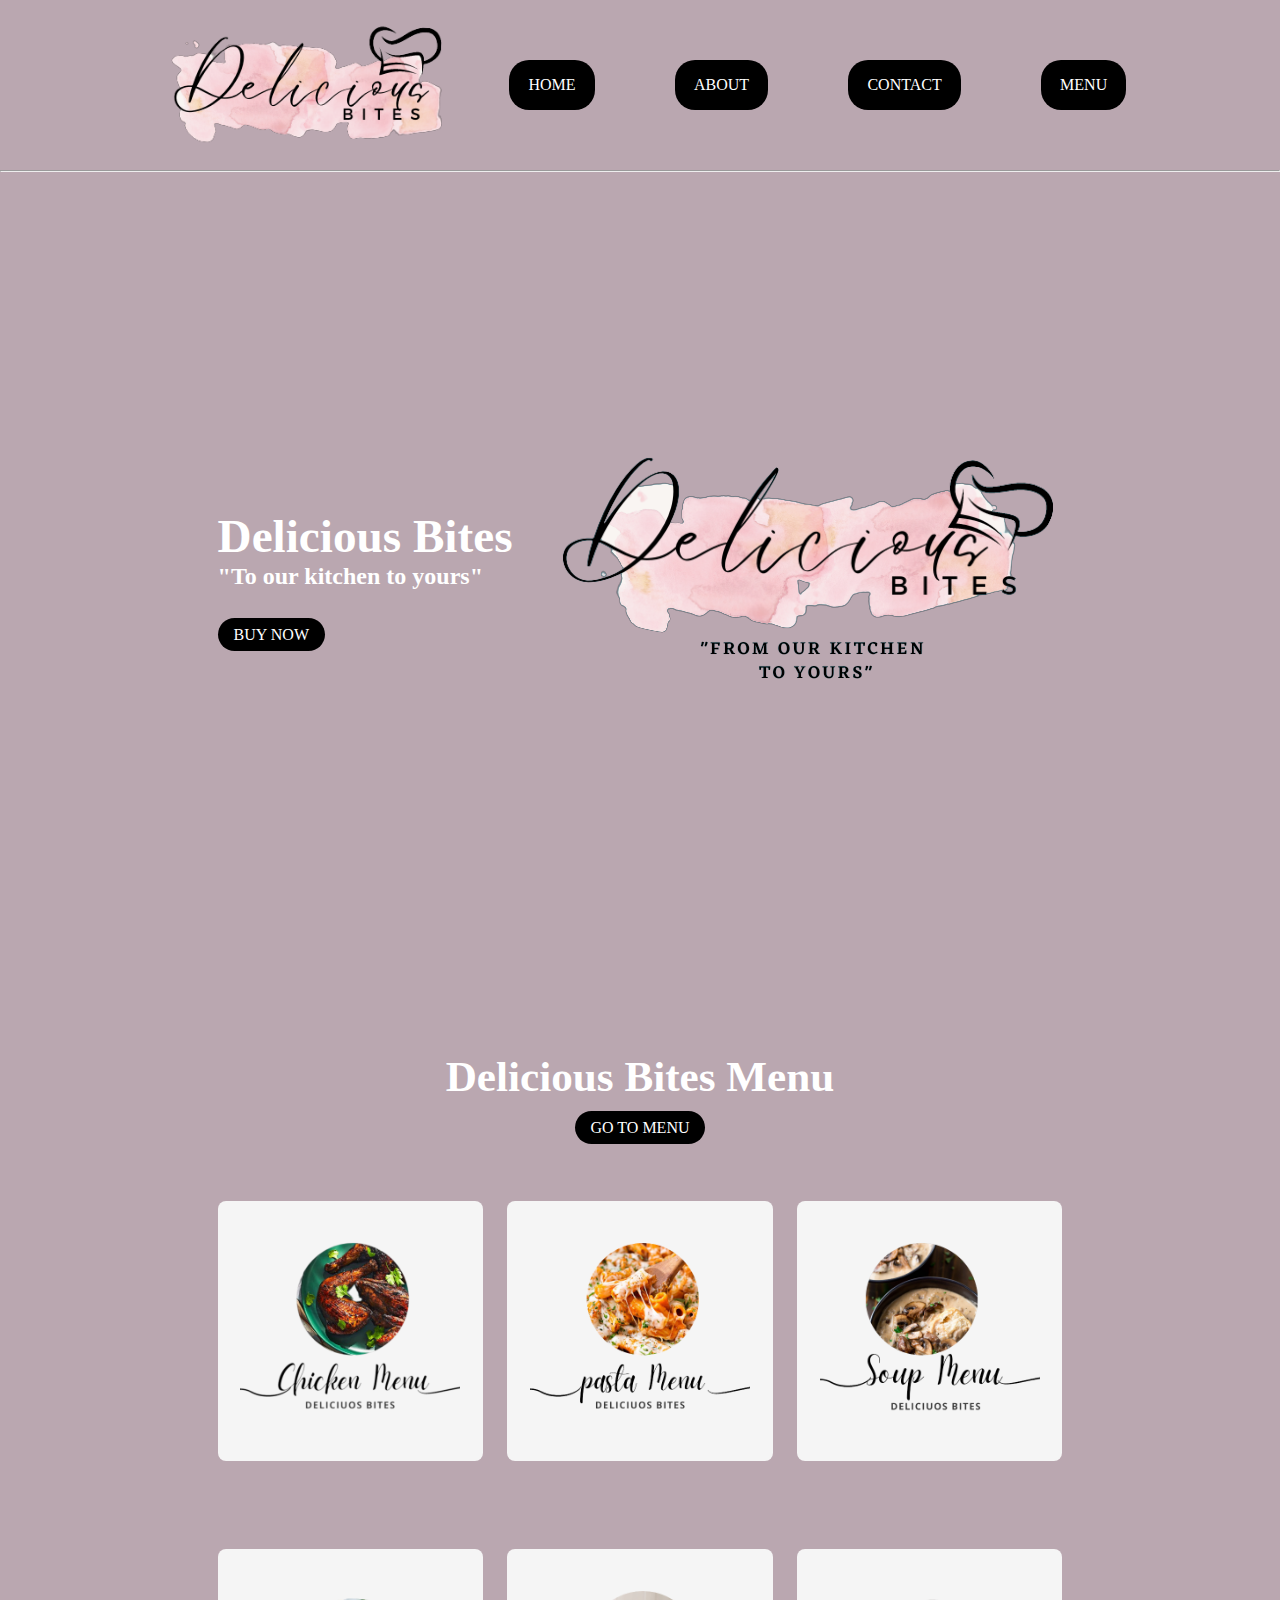
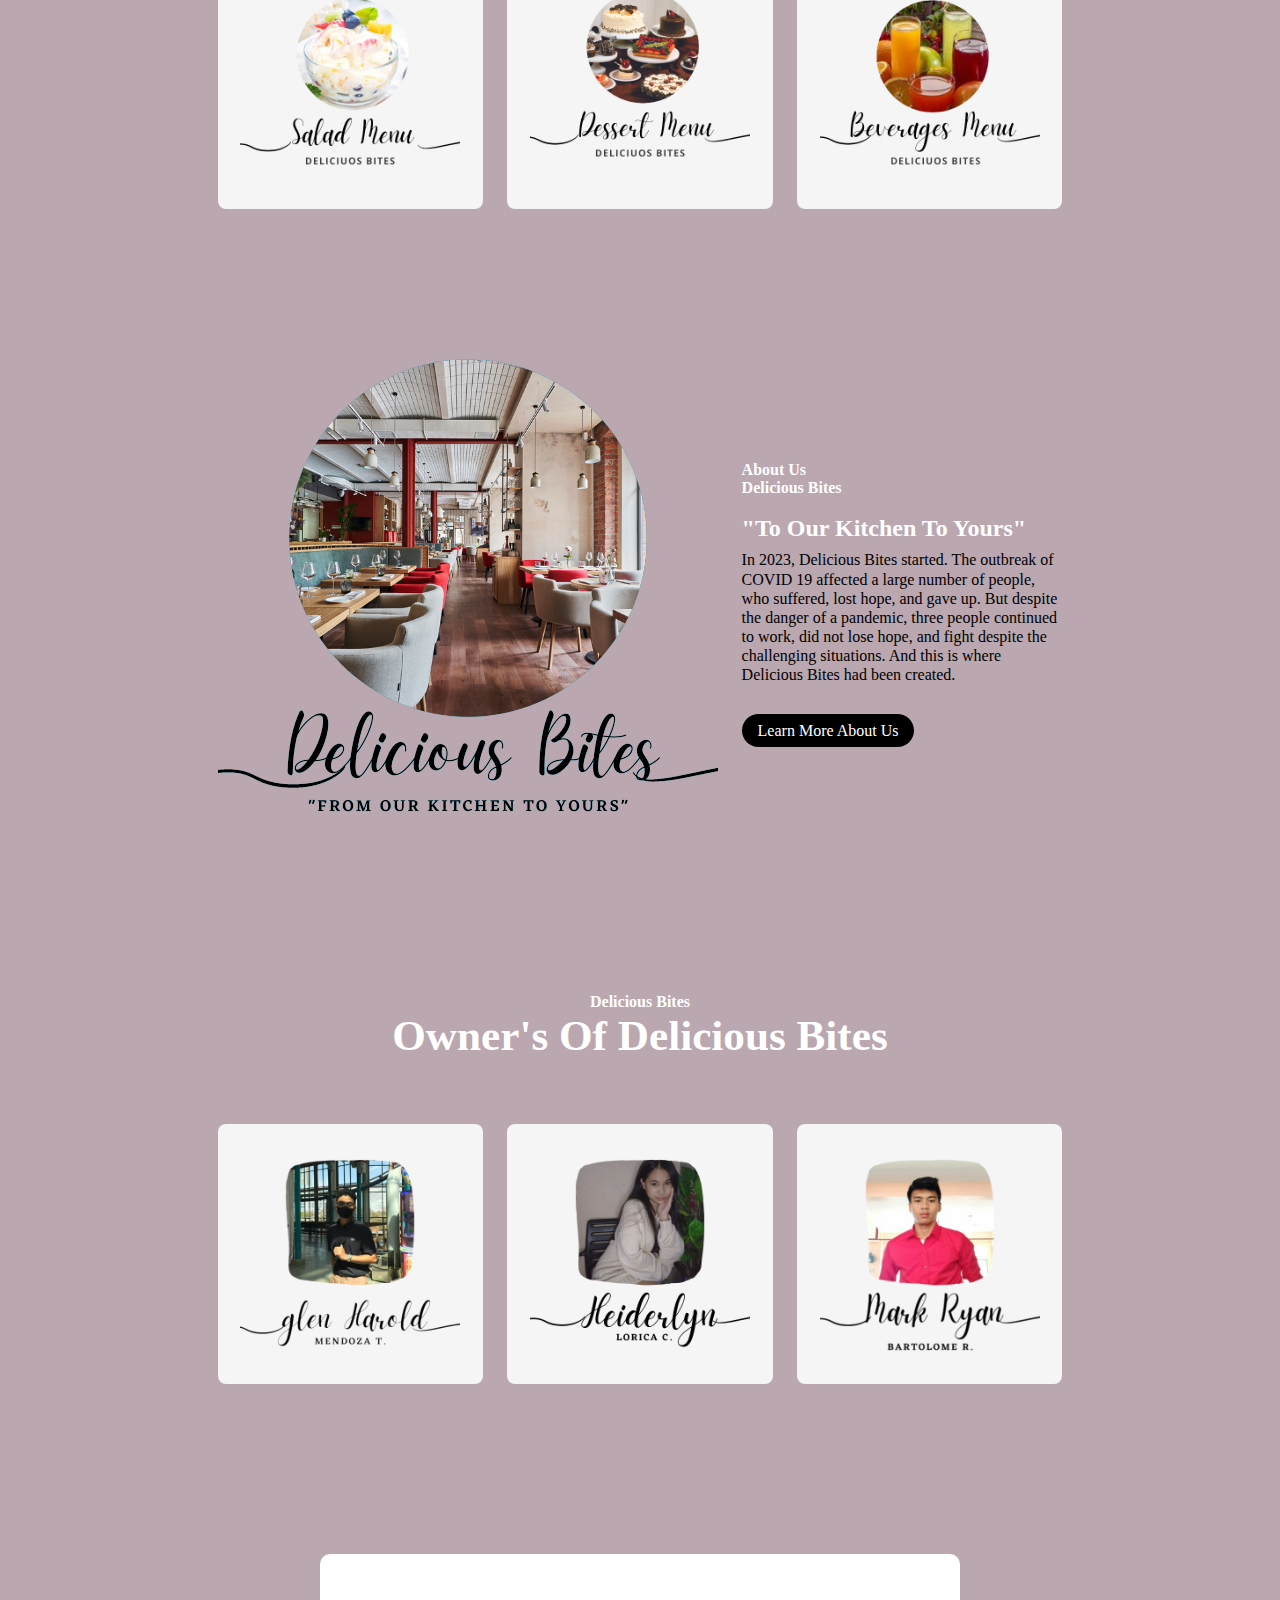
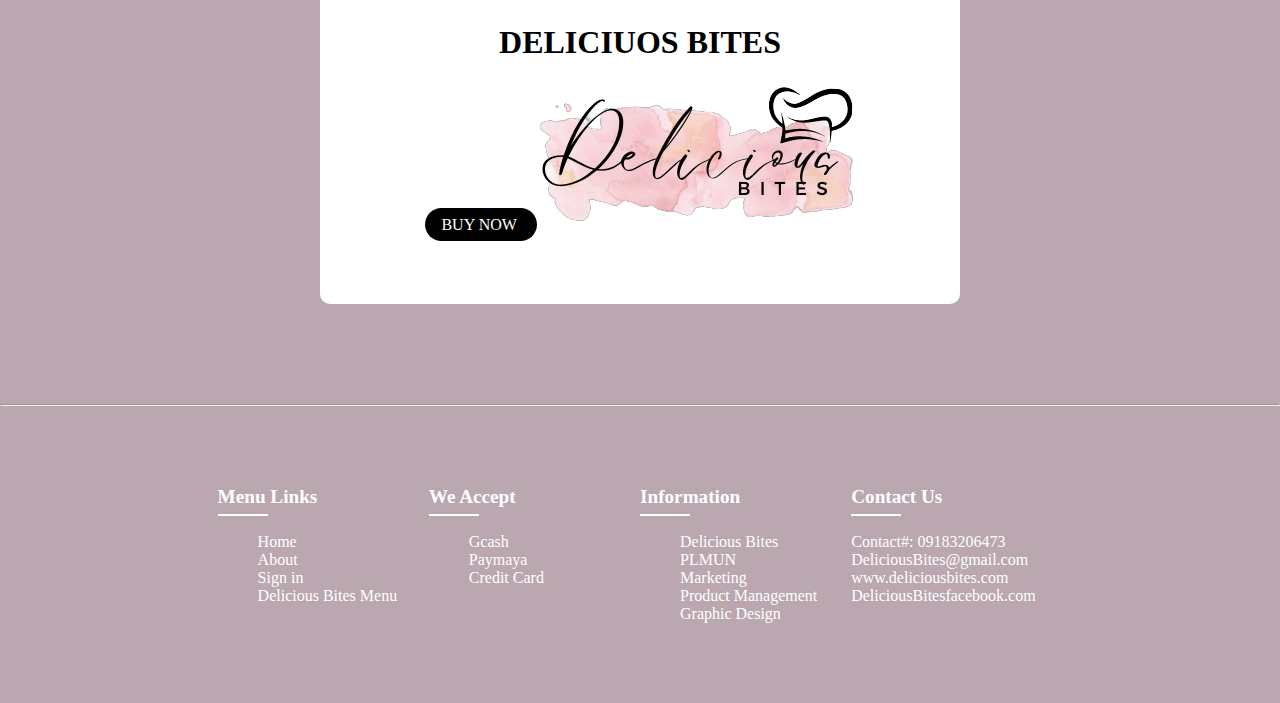
<file: index.html>
<!DOCTYPE html>
<html lang="en">
  <head>
    <meta charset="UTF-8" />
    <meta http-equiv="X-UA-Compatible" content="IE=edge" />
    <meta name="viewport" content="width=device-width, initial-scale=1.0" />
      <link href="style.css" rel="stylesheet"/>  
      <title>DELICIOUS BITES</title>  
      <link rel="preconnect" href="https://fonts.googleapis.com">
      <link rel="preconnect" href="https://fonts.gstatic.com" crossorigin>
      <link href="https://fonts.googleapis.com/css2?family=Sigmar&display=swap" rel="stylesheet">

  </head>
  <body>
    <header>
      <div class="navbar">
       <div class="logo-img">
      <img src="images/PP.png"/>
    </div>
       <ul class="links">
        <li><a href="index.html">HOME</a></li>
        <li><a href="about.html">ABOUT </a></li>
        <li><a href="Contact.html">CONTACT</a></li>
        <li><a href="Menu.html">MENU</a></li>
      </ul>
       </div>
    </header>
    <hr><bold>

    <!-------HOME PAGE---------->

    <section class="Home" id="Home">
      <div class ="Home-text">
        <h1>Delicious Bites</h1>
        <h2>"To our kitchen to yours"</h2>
        <br>
        <br>
        <a href="Menu.html" class="btn"> BUY NOW </a>
    </div>

     <div class="Home-images">
     <img src="images/LL.png"/>
     </div>
    </section>

      
      <!-------MENU PAGE---------->

      <section class="Menu" id="Menu">
      <div class="Heading">
        <h2> Delicious Bites Menu</h2>
        <br>
        <a href="Menu.html" class="btn"> GO TO MENU </a>
      </div>

      <div class="menu-container">
        <div class="box">
          <div class="box-img">
              <img src="images/P1.png">
          </div>     
        </div>

      <div class="box">
          <div class="box-img">
              <img src="images/P2.png">
          </div>
      </div>

      <div class="box">
          <div class="box-img">
              <img src="images/P3.png">
          </div>
        </div>

        <div class="box">
          <div class="box-img">
              <img src="images/P4.png">
          </div>    
        </div>

      <div class="box">
          <div class="box-img">
              <img src="images/P5.png">
          </div>
      </div>

      <div class="box">
          <div class="box-img">
              <img src="images/P6.png"> 
              </div>  
      </div>
    </section>


         <!-------ABOUT PAGE---------->

    <section class="About" id="About">
      <div class="About-img">
      <img src="images/A1.png"/>
      </div>

      <div class="About-text">
        <span> About Us <br> Delicious Bites </span>
        <br>
        <br>
        <h2> "To Our Kitchen To Yours"</h2>
        <p> In 2023, Delicious Bites started. The outbreak of COVID 19 affected a large number of people, who suffered, lost hope, and gave up. But despite the danger of a pandemic, three people continued to work, did not lose hope, and fight despite the challenging situations. And this is where Delicious Bites had been created. </p>
        <br>
        <a href="about.html" class="btn"> Learn More About Us</a>
      </div>
    </section>

         <!-------OWNER PAGE---------->

         <section class="Menu" id="Menu">
         <div class="Heading">
        <span>Delicious Bites</span>
        <h2> Owner's Of Delicious Bites </h2>
      </div>

      <div class="menu-container">
        <div class="box">
          <div class="box-img">
              <img src="images/O1.png">
          </div>   
          </div>

      <div class="box">
          <div class="box-img">
              <img src="images/O2.png">
          </div>  
      </div>

      <div class="box">
          <div class="box-img">
              <img src="images/O3.png">
          </div>
    </div>
    </section>

         <!-------BUY PAGE---------->

         <section class="cta">
           <h2> DELICIUOS BITES </h2>
           <br>
           <a href="Menu.html" class="btn"> BUY NOW </a>
           <img src="images/LogoO.png"/>

         </section>


        <!-------FOOTER PAGE---------->
<hr>
<section id="contact">
            <div class="footer">
              <div class="main">
                <div class="col">
                  <h4> Menu Links </h4>
                  <ul class="links">
                      <a href="index.html">Home</a><br>
                      <a href="about/about.html">About </a><br>
                      <a href="sign_up/sign_up.html">Sign in</a><br>
                      <a href="Our_Menu.html/Our_Menu.html">Delicious Bites Menu</a>
                  </ul>
                </div>

                <div class="col">
                  <h4>We Accept</h4>
                  <ul>
                      <a href="#">Gcash </a><br>
                      <a href="#">Paymaya</a><br>
                      <a href="#">Credit Card</a><br>
                  </ul>
                </div>

                <div class="col">
                  <h4>Information</h4>
                  <ul>
                      <a href="#">Delicious Bites</a><br>
                      <a href="#">PLMUN</a><br>
                      <a href="#">Marketing</a><br>
                      <a href="#">Product Management</a><br>
                      <a href="#">Graphic Design</a><br>
                  </ul>
                </div>

              
              <div class="col">
                  <h4>Contact Us</h4>
                  <div class="social">
                      <a href="#">Contact#: 09183206473</a><br>
                      <a href="#">DeliciousBites@gmail.com </a><br>
                      <a href="https://www.canva.com/">www.deliciousbites.com</a><br>
                      <a href="#">DeliciousBitesfacebook.com</a><br>
                   
                  </div>
                </div>
              </div>
            </div>
         </section>



  
        <script type="text/javascript src=js/script.js"></script>
  </body>
</html>
</file>
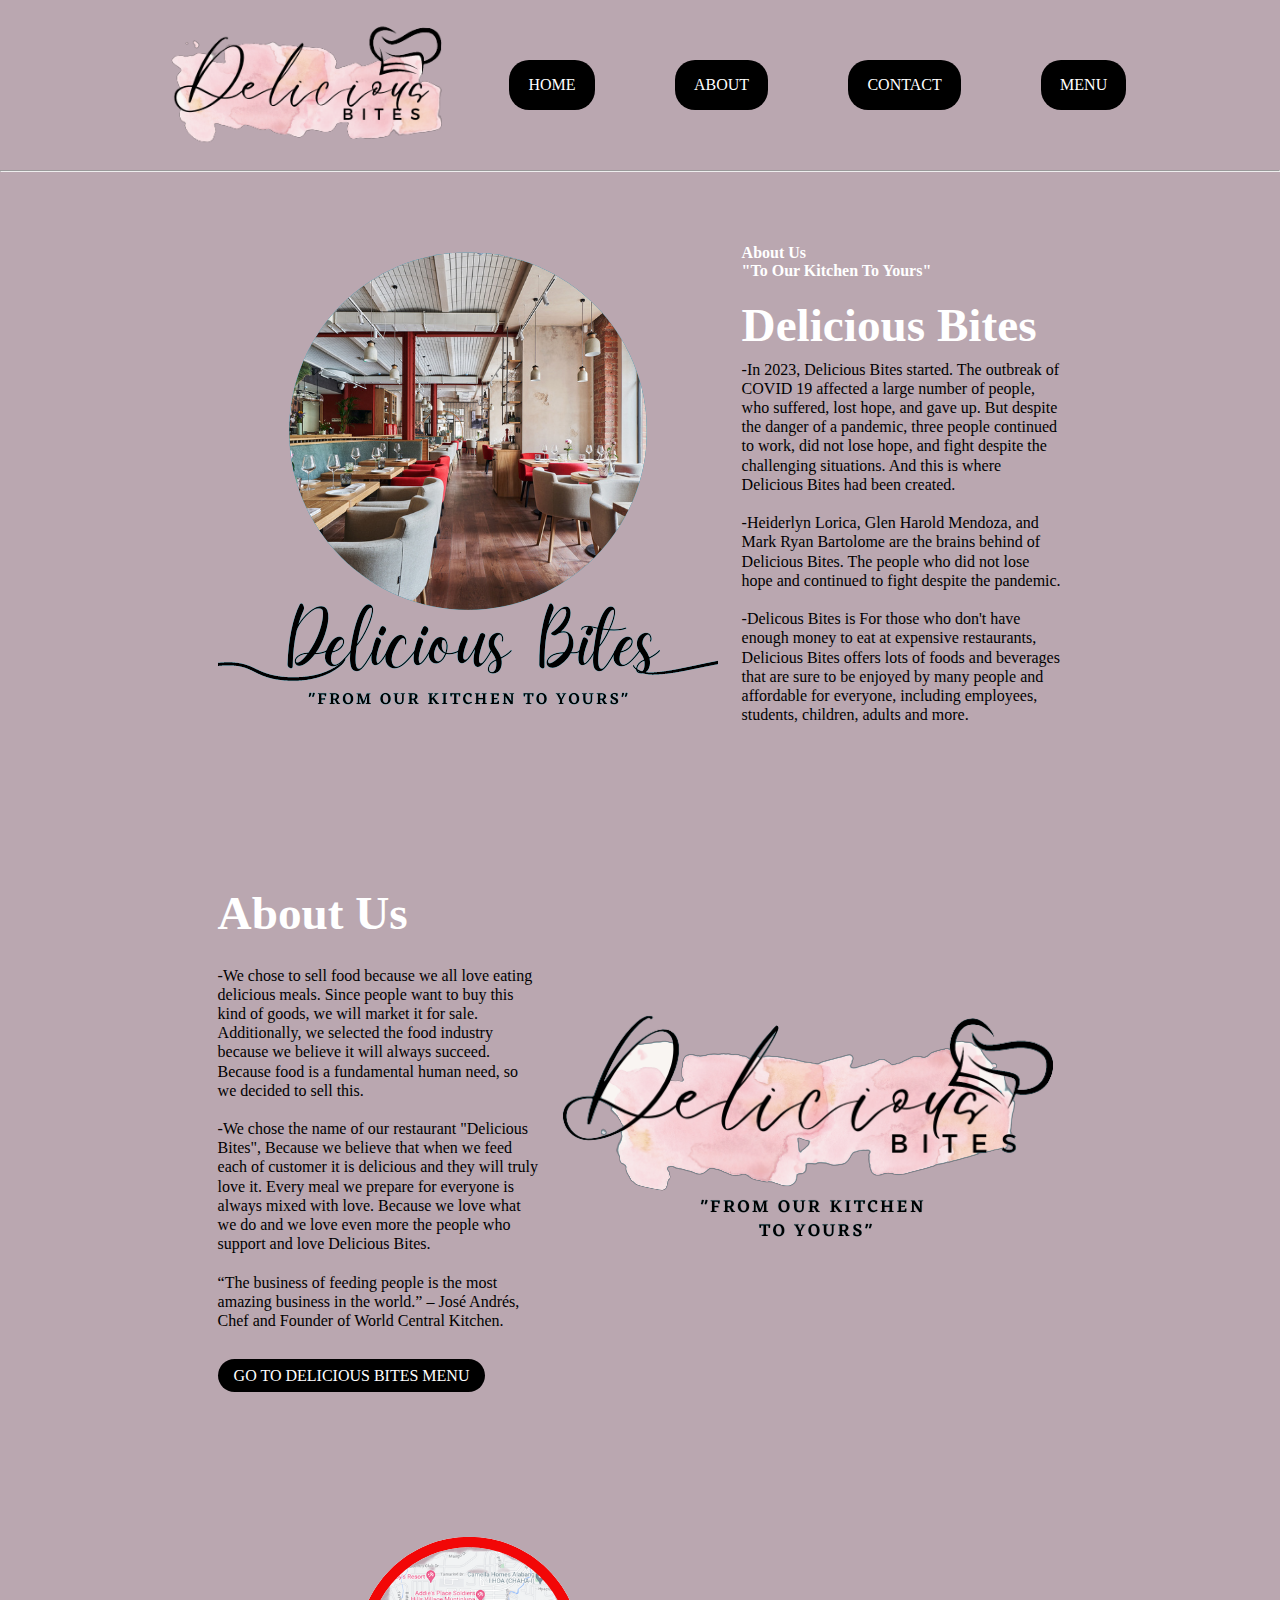
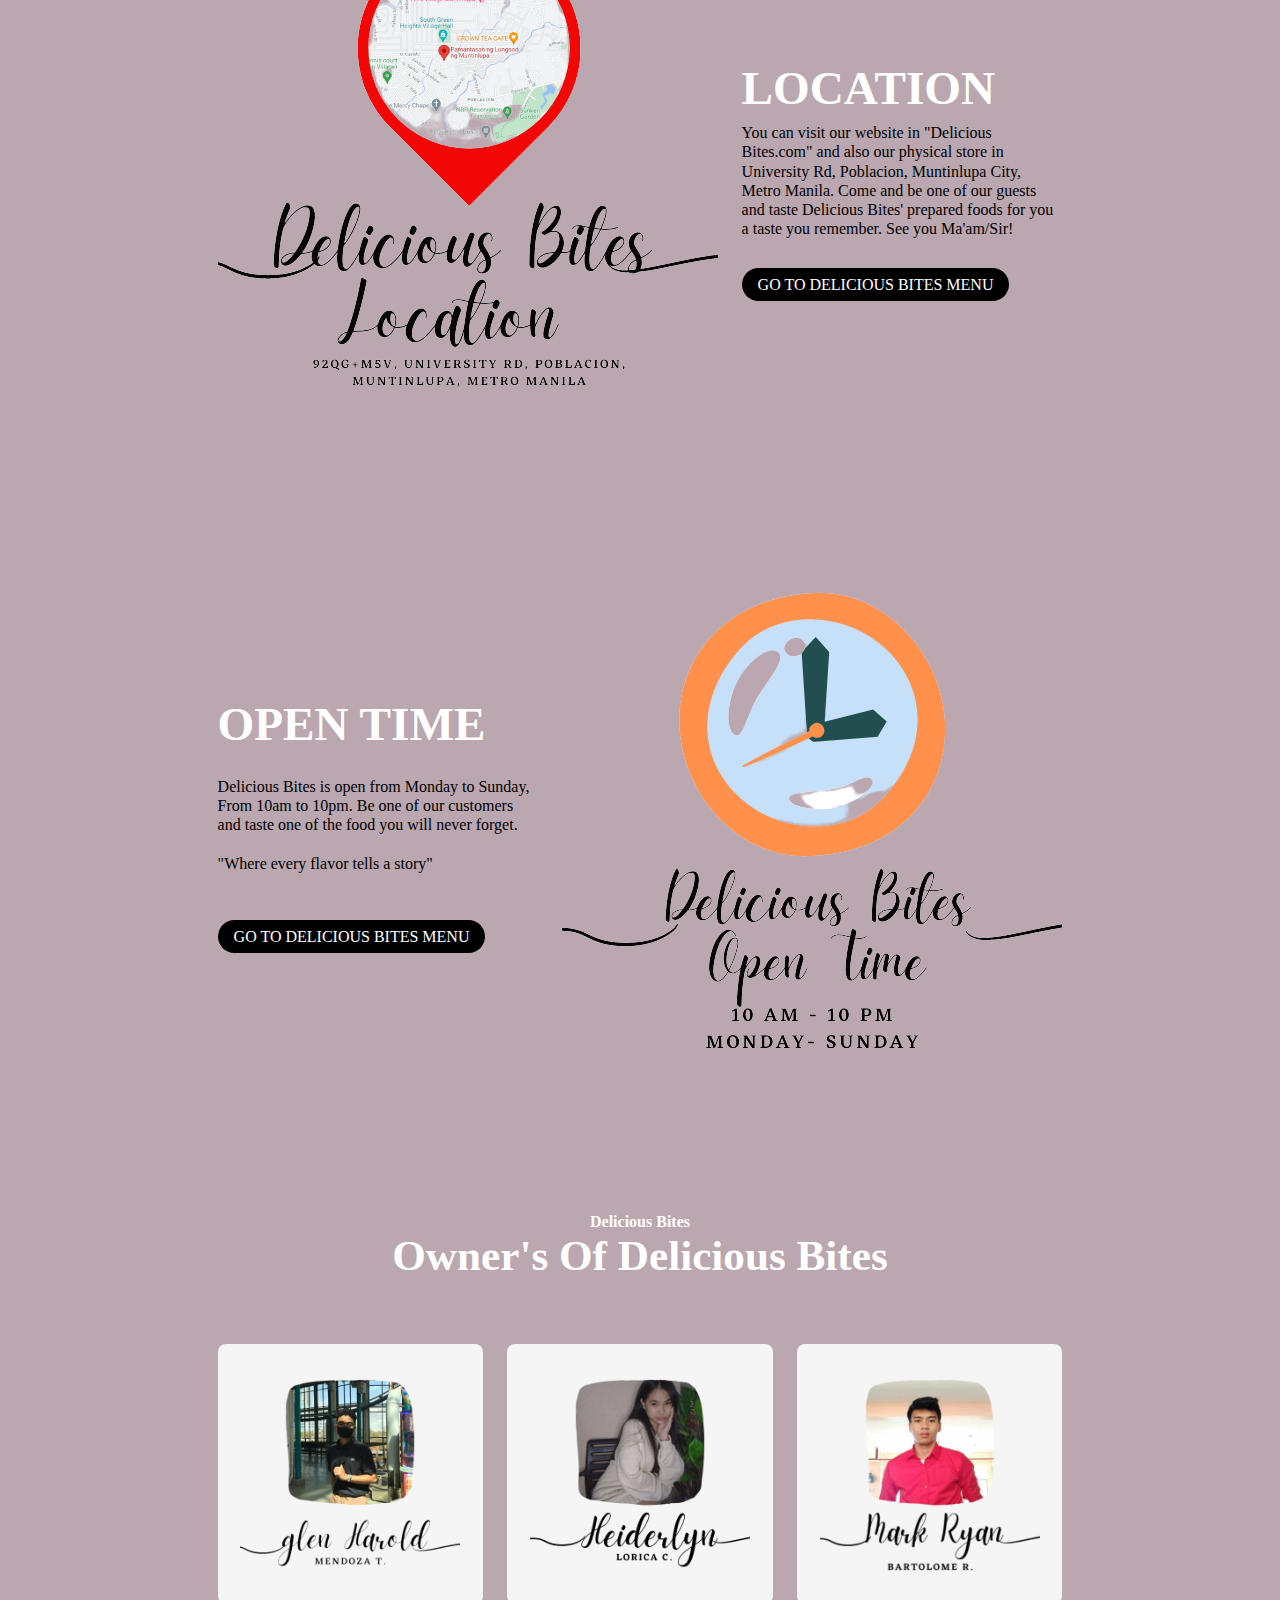
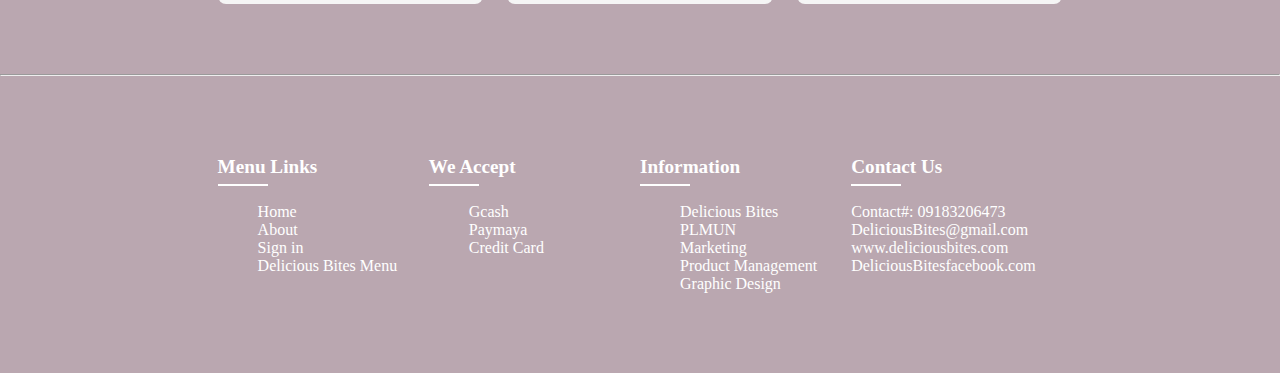
<file: about.html>
<!DOCTYPE html>
<html lang="en">
  <head>
    <meta charset="UTF-8" />
    <meta http-equiv="X-UA-Compatible" content="IE=edge" />
    <meta name="viewport" content="width=device-width, initial-scale=1.0" />
      <link href="style.css" rel="stylesheet"/>  
      <title>DELICIOUS BITES</title>  
      <link rel="preconnect" href="https://fonts.googleapis.com">
      <link rel="preconnect" href="https://fonts.gstatic.com" crossorigin>
      <link href="https://fonts.googleapis.com/css2?family=Sigmar&display=swap" rel="stylesheet">

  </head>
  <body>
    <header>
      <div class="navbar">
       <div class="logo-img">
      <img src="images/PP.png"/>
    </div>
       <ul class="links">
        <li><a href="index.html">HOME</a></li>
        <li><a href="about.html">ABOUT</a></li>
        <li><a href="Contact.html">CONTACT</a></li>
        <li><a href="Menu.html">MENU</a></li>
      </ul>
       </div>
     </header>
     <hr><bold>


         <!-------ABOUT PAGE---------->

    <section class="About" id="About">
      <div class="About-img">
      <img src="images/A1.png"/>
      </div>

      <div class="About-text">
        <span> About Us <br>"To Our Kitchen To Yours"</span>
        <br>
        <br>
        <h1> Delicious Bites </h1>
        <p> -In 2023, Delicious Bites started. The outbreak of COVID 19 affected a large number of people, who suffered, lost hope, and gave up. But despite the danger of a pandemic, three people continued to work, did not lose hope, and fight despite the challenging situations. And this is where Delicious Bites had been created.<br><br>

        -Heiderlyn Lorica, Glen Harold Mendoza, and Mark Ryan Bartolome are the brains behind of Delicious Bites. The people who did not lose hope and continued to fight despite the pandemic.<br><br>

        -Delicous Bites is For those who don't have enough money to eat at expensive restaurants, Delicious Bites offers lots of foods and beverages that are sure to be enjoyed by many people and affordable for everyone, including employees, students, children, adults and more.
      </div>
    </section>

      <section class="About" id="About">
      <div class ="About-text">
        <h1>About Us</h1>
        <br>
        <p> -We chose to sell food because we all love eating delicious meals. Since people want to buy this kind of goods, we will market it for sale. Additionally, we selected the food industry because we believe it will always succeed. Because food is a fundamental human need, so we decided to sell this.<br><br>

        -We chose the name of our restaurant "Delicious Bites", Because we believe that when we feed each of customer it is delicious and they will truly love it. Every meal we prepare for everyone is always mixed with love. Because we love what we do and we love even more the people who support and love Delicious Bites.<br><br>

        “The business of feeding people is the most amazing business in the world.” – José Andrés, Chef and Founder of World Central Kitchen.


       </p>
        <br>
        <a href="Menu.html" class="btn"> GO TO DELICIOUS BITES MENU</a>
       </div>

       <div class="Home-images">
       <img src="images/LL.png"/>
      </div>
      </section>



      <section class="About" id="About">
      <div class="About-img">
      <img src="images/LOC.png"/>
      </div>

      <div class="About-text">
        <h1>LOCATION</h1>
        <p> You can visit our website in "Delicious Bites.com" and also our physical store in University Rd, Poblacion, Muntinlupa City, Metro Manila. Come and be one of our guests and taste Delicious Bites' prepared foods for you a taste you remember. See you Ma'am/Sir! </p>
        <br>
        <a href="Menu.html" class="btn"> GO TO DELICIOUS BITES MENU</a>
      </div>
    </section>


    <section class="About" id="About">
      <div class ="About-text">
        <h1>OPEN TIME</h1>
        <br>
        <p> Delicious Bites is open from Monday to Sunday, From 10am to 10pm. Be one of our customers and taste one of the food you will never forget. <br><br>"Where every flavor tells a story" </p><br>
        <br>
        <a href="Menu.html" class="btn"> GO TO DELICIOUS BITES MENU</a>
       </div>

       <div class="Home-images">
       <img src="images/TIME.png"/>
      </div>
      </section>



         <!-------OWNER PAGE---------->

         <section class="Menu" id="Menu">
         <div class="Heading">
        <span>Delicious Bites</span>
        <h2> Owner's Of Delicious Bites </h2>
      </div>

      <div class="menu-container">
        <div class="box">
          <div class="box-img">
              <img src="images/O1.png">
          </div>   
          </div>

      <div class="box">
          <div class="box-img">
              <img src="images/O2.png">
          </div>  
      </div>

      <div class="box">
          <div class="box-img">
              <img src="images/O3.png">
          </div>
    </div>
    </section>

         <!-------FOOTER PAGE---------->
<hr>
<section id="contact">
            <div class="footer">
              <div class="main">
                <div class="col">
                  <h4> Menu Links </h4>
                  <ul class="links">
                      <a href="index.html">Home</a><br>
                      <a href="about/about.html">About </a><br>
                      <a href="sign_up/sign_up.html">Sign in</a><br>
                      <a href="Our_Menu.html/Our_Menu.html">Delicious Bites Menu</a>
                  </ul>
                </div>

                <div class="col">
                  <h4>We Accept</h4>
                  <ul>
                      <a href="#">Gcash </a><br>
                      <a href="#">Paymaya</a><br>
                      <a href="#">Credit Card</a><br>
                  </ul>
                </div>

                <div class="col">
                  <h4>Information</h4>
                  <ul>
                      <a href="#">Delicious Bites</a><br>
                      <a href="#">PLMUN</a><br>
                      <a href="#">Marketing</a><br>
                      <a href="#">Product Management</a><br>
                      <a href="#">Graphic Design</a><br>
                  </ul>
                </div>

              
              <div class="col">
                  <h4>Contact Us</h4>
                  <div class="social">
                      <a href="#">Contact#: 09183206473</a><br>
                      <a href="#">DeliciousBites@gmail.com </a><br>
                      <a href="https://www.canva.com/">www.deliciousbites.com</a><br>
                      <a href="#">DeliciousBitesfacebook.com</a><br>
                   
                  </div>
                </div>
              </div>
            </div>
         </section>





  
        <script src = "script.js"></script>
  </body>
</html>
</file>
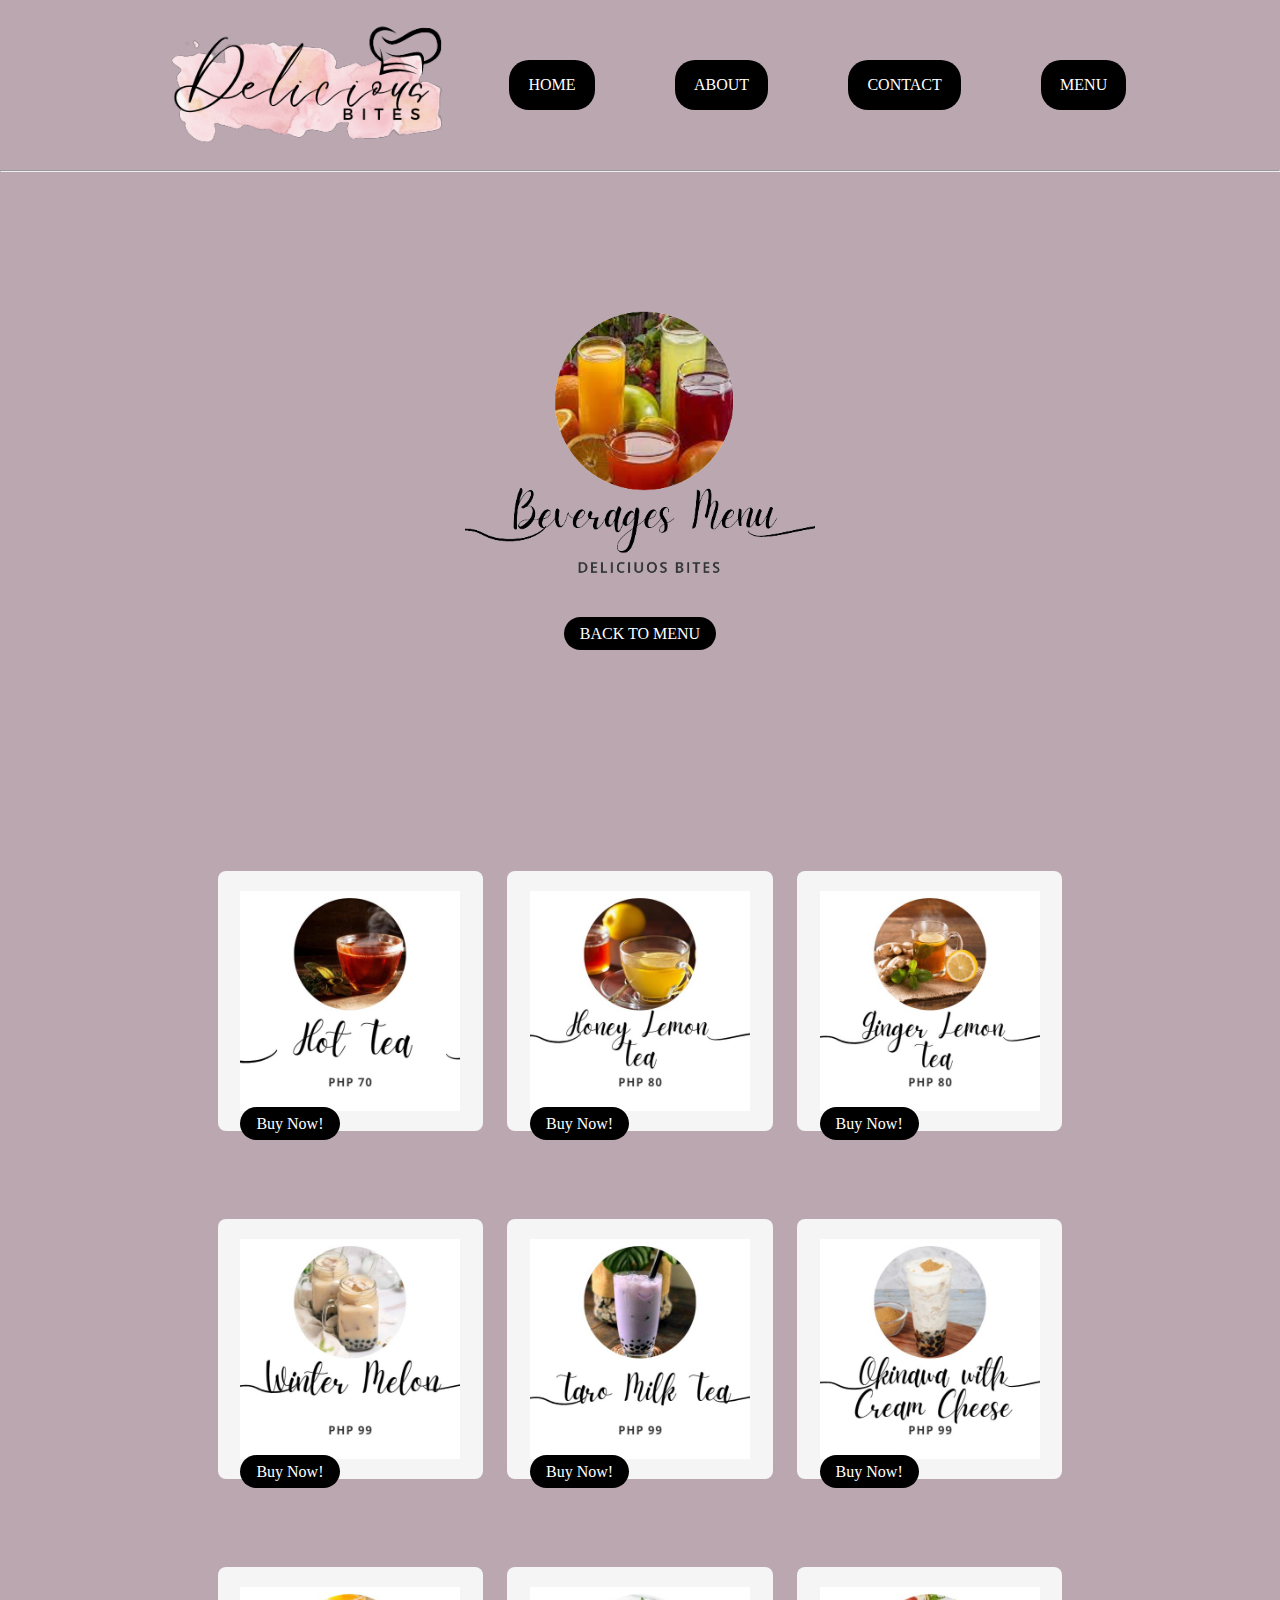
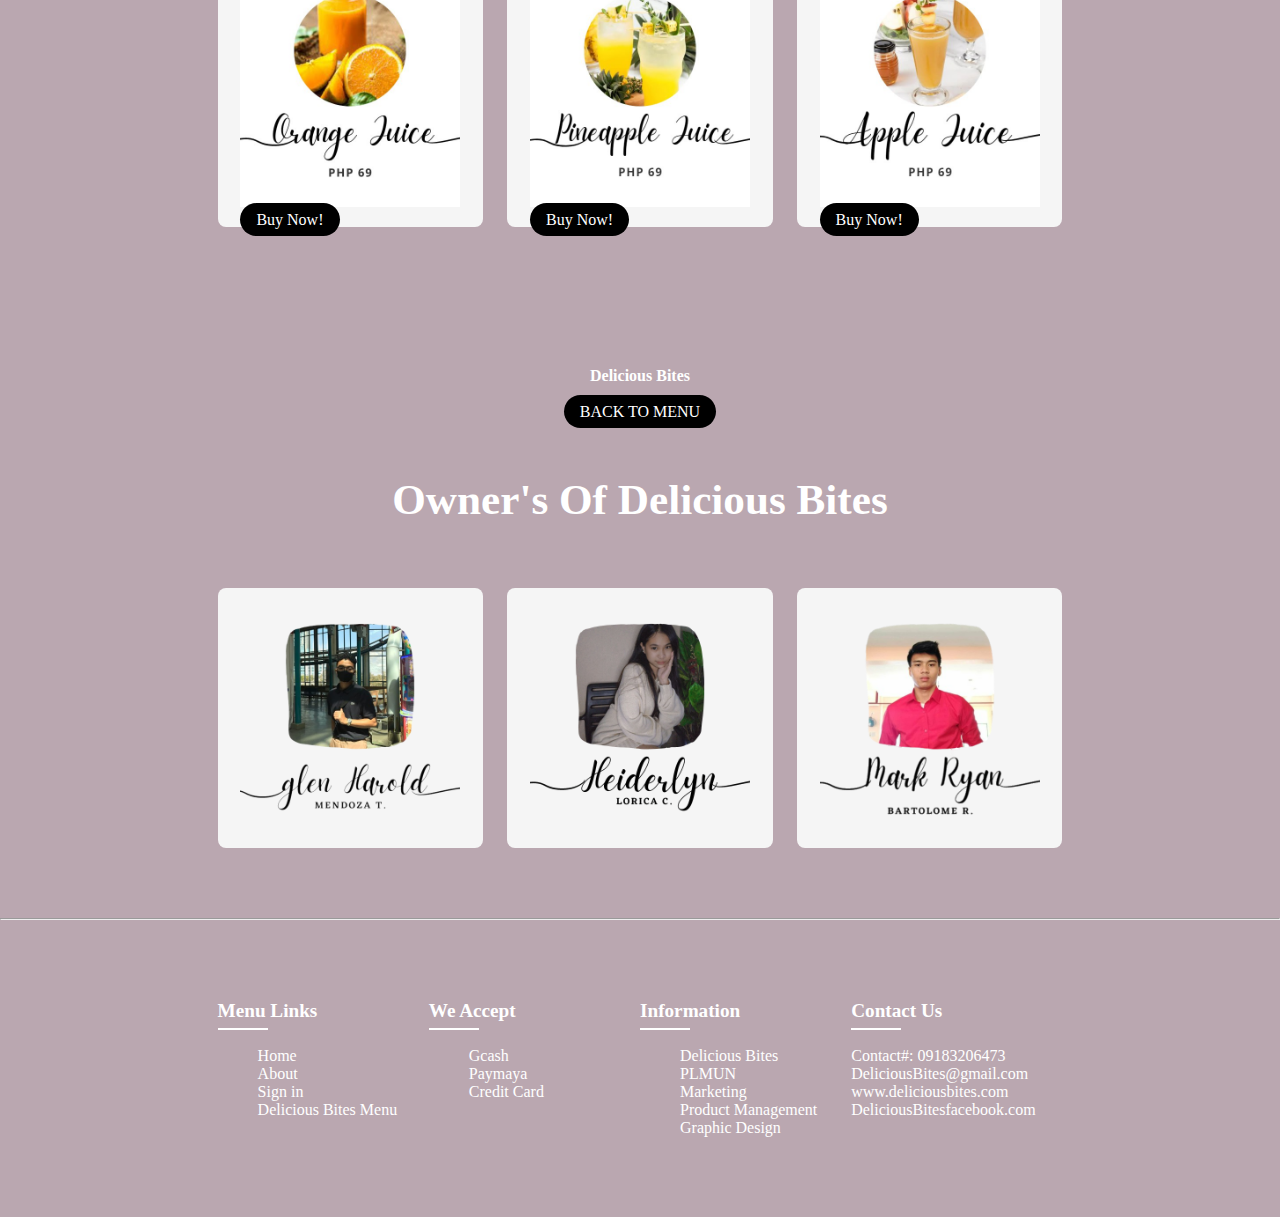
<file: Beverages.html>
<!DOCTYPE html>
<html lang="en">
  <head>
    <meta charset="UTF-8" />
    <meta http-equiv="X-UA-Compatible" content="IE=edge" />
    <meta name="viewport" content="width=device-width, initial-scale=1.0" />
      <link href="style.css" rel="stylesheet"/>  
      <title>DELICIOUS BITES</title>  
      <link rel="preconnect" href="https://fonts.googleapis.com">
      <link rel="preconnect" href="https://fonts.gstatic.com" crossorigin>
      <link href="https://fonts.googleapis.com/css2?family=Sigmar&display=swap" rel="stylesheet">

  </head>
  <body>
    <header>
      <div class="navbar">
       <div class="logo-img">
      <img src="images/PP.png"/>
    </div>
       <ul class="links">
        <li><a href="index.html">HOME</a></li>
        <li><a href="about.html">ABOUT </a></li>
        <li><a href="">CONTACT</a></li>
        <li><a href="Menu.html">MENU</a></li>
      </ul>
       </div>
    </header>
    <hr><bold>

    <!-------DB MENU PAGE---------->

          <section class="services" id="services">
                <div class="Heading">
           </div>
               <div class="s-box">
                 <img src="images/P6.png">
                 <br>
                 <a href="Menu.html" class="btn"> BACK TO MENU </a>
               </div>
         </section>

      
      <!-------MENU PAGE---------->

      <section class="Menu" id="Menu">
      <div class="Heading">
      </div>

      <div class="menu-container">
        <div class="box">
          <div class="box-img">
              <img src="images/V4.jpg">
              <a href="sign_up" class="btn"> Buy Now!</a>
          </div>     
        </div>

      <div class="box">
          <div class="box-img">
              <img src="images/V5.jpg">
               <a href="#" class="btn"> Buy Now!</a>
          </div>
      </div>

      <div class="box">
          <div class="box-img">
              <img src="images/V6.jpg">
               <a href="#" class="btn"> Buy Now!</a>
          </div>
        </div>


        <div class="box">
          <div class="box-img">
              <img src="images/V1.jpg">
               <a href="#" class="btn"> Buy Now!</a>
          </div>    
        </div>

      <div class="box">
          <div class="box-img">
              <img src="images/V2.jpg">
               <a href="#" class="btn"> Buy Now!</a>
          </div>
      </div>

      <div class="box">
          <div class="box-img">
              <img src="images/V3.jpg">
               <a href="#" class="btn"> Buy Now!</a>
              </div>  
      </div>

        <div class="box">
          <div class="box-img">
              <img src="images/V7.jpg">
              <a href="sign_up" class="btn"> Buy Now!</a>
          </div>     
        </div>

      <div class="box">
          <div class="box-img">
              <img src="images/V8.jpg">
               <a href="#" class="btn"> Buy Now!</a>
          </div>
      </div>

      <div class="box">
          <div class="box-img">
              <img src="images/V9.jpg">
               <a href="#" class="btn"> Buy Now!</a>
          </div>
        </div>

    </section>
    

         
         <!-------OWNER PAGE---------->

         <section class="Menu" id="Menu">
         <div class="Heading">
        <span>Delicious Bites</span><br><br>
        <a href="Menu.html" class="btn"> BACK TO MENU </a>
        <br>
        <br>
        <br>
        <br>
        <h2> Owner's Of Delicious Bites </h2>
      </div>

      <div class="menu-container">
        <div class="box">
          <div class="box-img">
              <img src="images/O1.png">
          </div>   
          </div>

      <div class="box">
          <div class="box-img">
              <img src="images/O2.png">
          </div>  
      </div>

      <div class="box">
          <div class="box-img">
              <img src="images/O3.png">
          </div>
    </div>
    </section>



        <!-------FOOTER PAGE---------->
<hr>
<section id="contact">
            <div class="footer">
              <div class="main">
                <div class="col">
                  <h4> Menu Links </h4>
                  <ul class="links">
                      <a href="index.html">Home</a><br>
                      <a href="about/about.html">About </a><br>
                      <a href="sign_up/sign_up.html">Sign in</a><br>
                      <a href="Our_Menu.html/Our_Menu.html">Delicious Bites Menu</a>
                  </ul>
                </div>

                <div class="col">
                  <h4>We Accept</h4>
                  <ul>
                      <a href="#">Gcash </a><br>
                      <a href="#">Paymaya</a><br>
                      <a href="#">Credit Card</a><br>
                  </ul>
                </div>

                <div class="col">
                  <h4>Information</h4>
                  <ul>
                      <a href="#">Delicious Bites</a><br>
                      <a href="#">PLMUN</a><br>
                      <a href="#">Marketing</a><br>
                      <a href="#">Product Management</a><br>
                      <a href="#">Graphic Design</a><br>
                  </ul>
                </div>

              
              <div class="col">
                  <h4>Contact Us</h4>
                  <div class="social">
                      <a href="#">Contact#: 09183206473</a><br>
                      <a href="#">DeliciousBites@gmail.com </a><br>
                      <a href="https://www.canva.com/">www.deliciousbites.com</a><br>
                      <a href="#">DeliciousBitesfacebook.com</a><br>
                   
                  </div>
                </div>
              </div>
            </div>
         </section>




  
        <script src = "script.js"></script>
  </body>
</html>
</file>
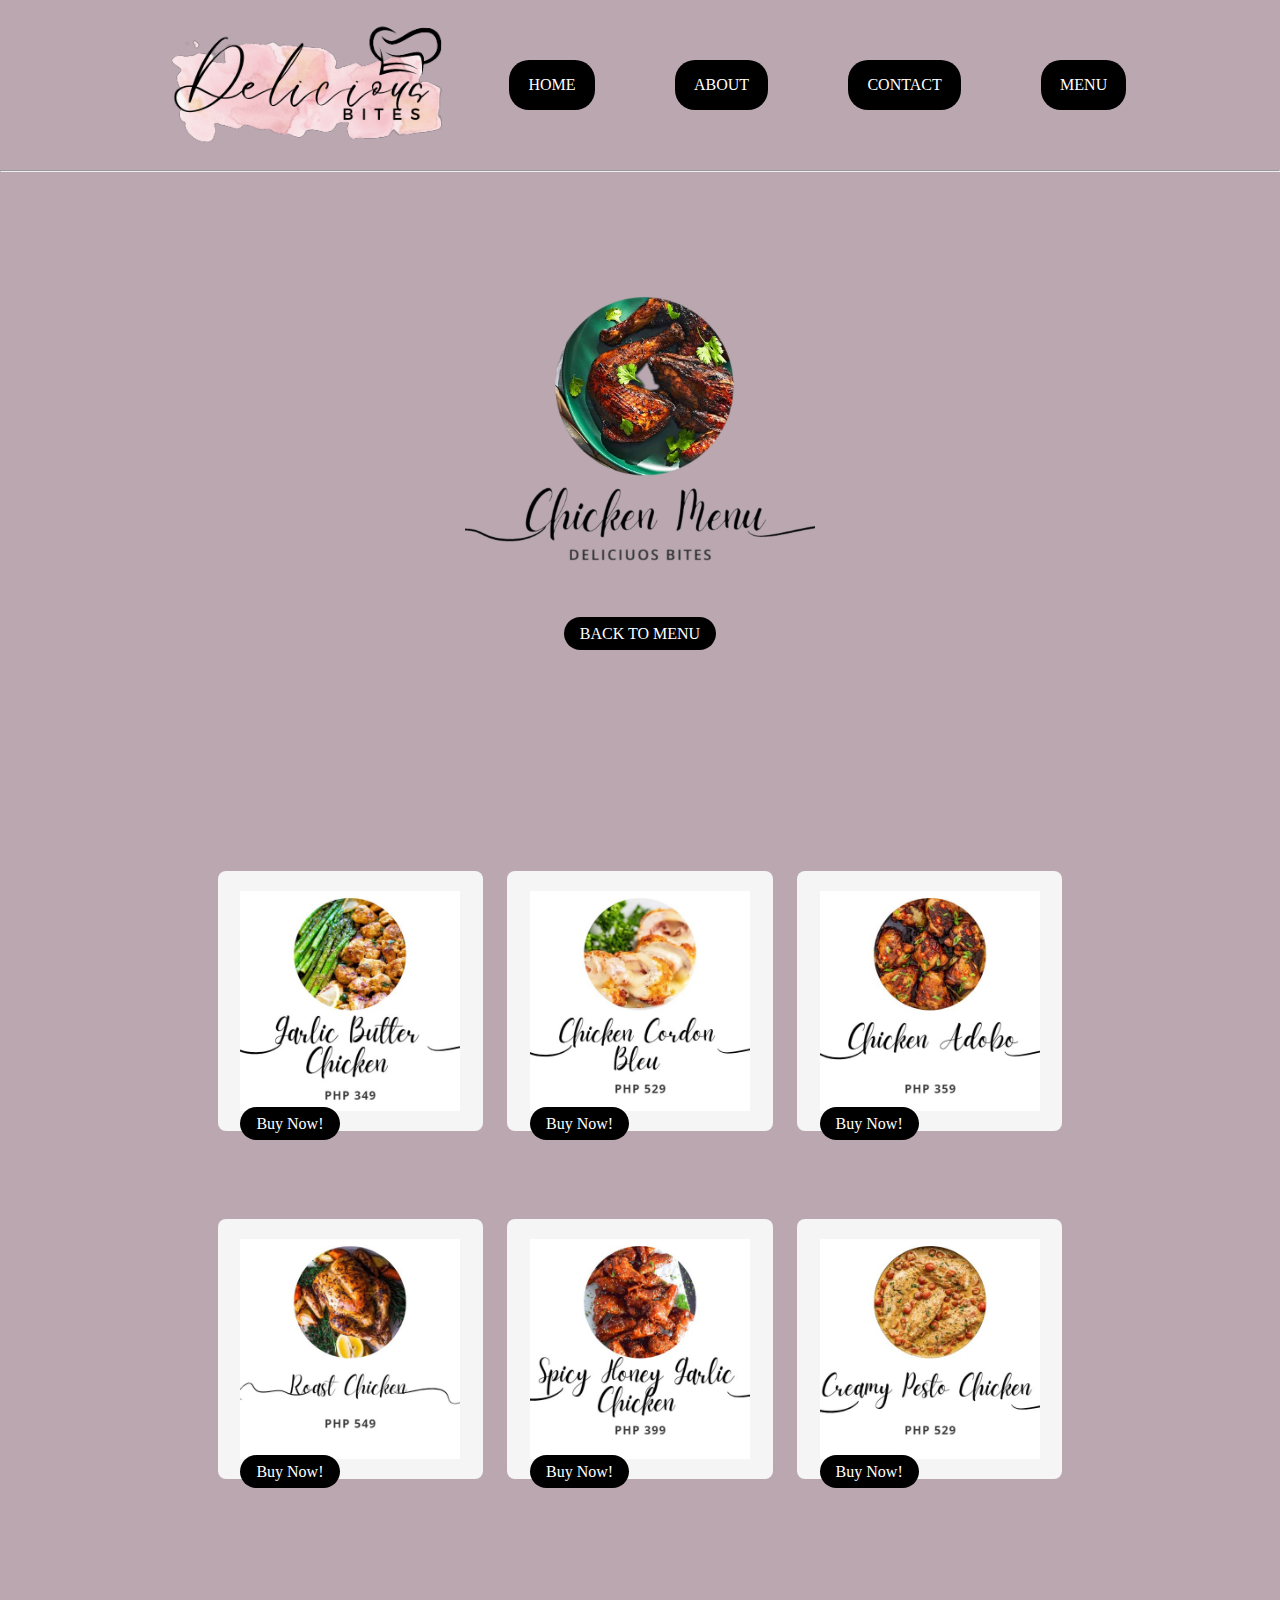
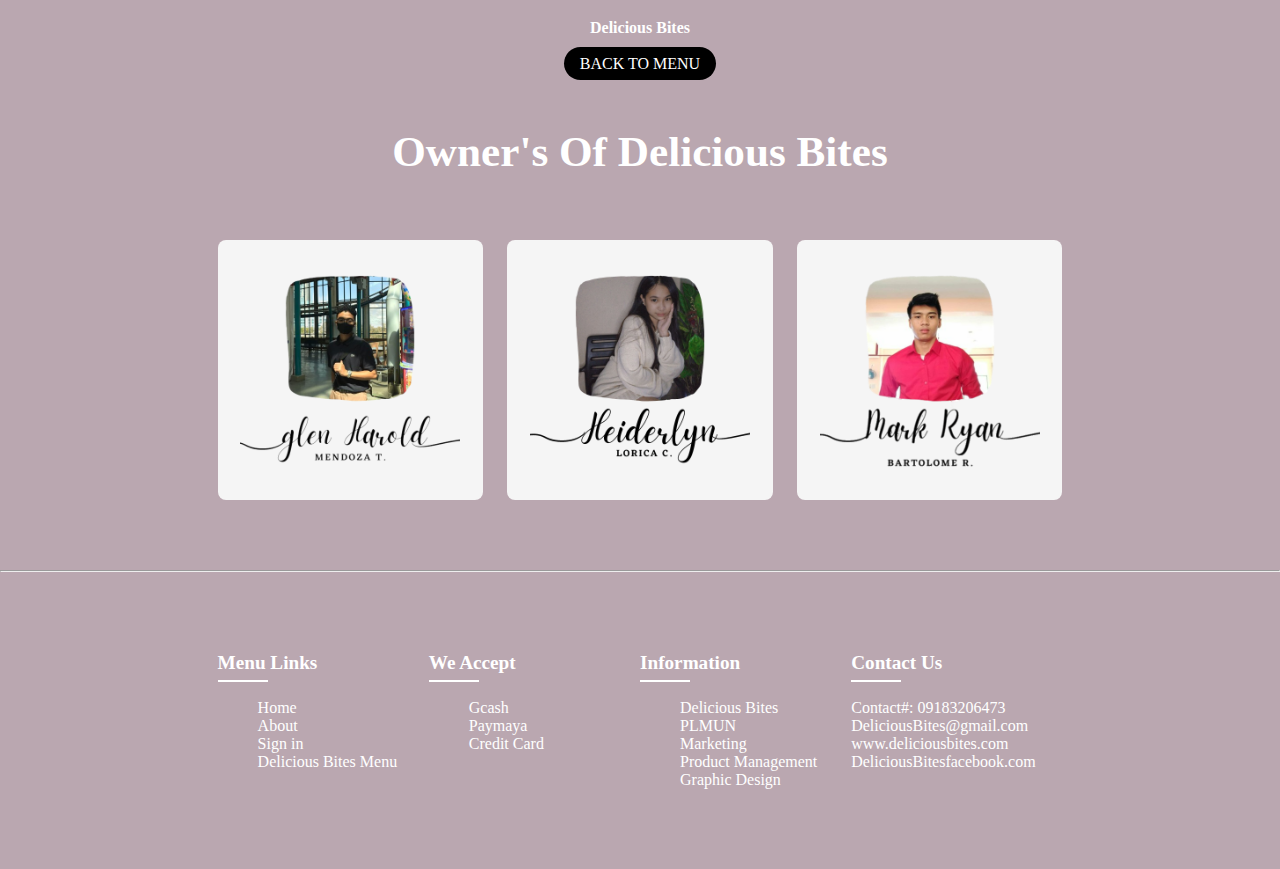
<file: Chicken.html>
<!DOCTYPE html>
<html lang="en">
  <head>
    <meta charset="UTF-8" />
    <meta http-equiv="X-UA-Compatible" content="IE=edge" />
    <meta name="viewport" content="width=device-width, initial-scale=1.0" />
      <link href="style.css" rel="stylesheet"/>  
      <title>DELICIOUS BITES</title>  
      <link rel="preconnect" href="https://fonts.googleapis.com">
      <link rel="preconnect" href="https://fonts.gstatic.com" crossorigin>
      <link href="https://fonts.googleapis.com/css2?family=Sigmar&display=swap" rel="stylesheet">

  </head>
  <body>
    <header>
      <div class="navbar">
       <div class="logo-img">
      <img src="images/PP.png"/>
    </div>
       <ul class="links">
        <li><a href="index.html">HOME</a></li>
        <li><a href="about.html">ABOUT </a></li>
        <li><a href="">CONTACT</a></li>
        <li><a href="Menu.html">MENU</a></li>
      </ul>
       </div>
    </header>
    <hr><bold>

    <!-------DB MENU PAGE---------->

          <section class="services" id="services">
                <div class="Heading">
           </div>
               <div class="s-box">
                 <img src="images/P1.png">
                 <br>
                 <a href="Menu.html" class="btn"> BACK TO MENU </a>
               </div>
         </section>

      
      <!-------MENU PAGE---------->

      <section class="Menu" id="Menu">
      <div class="Heading">
      </div>

      <div class="menu-container">
        <div class="box">
          <div class="box-img">
              <img src="images/C1.jpg">
              <a href="sign_up" class="btn"> Buy Now!</a>
          </div>     
        </div>

      <div class="box">
          <div class="box-img">
              <img src="images/C2.jpg">
               <a href="#" class="btn"> Buy Now!</a>
          </div>
      </div>

      <div class="box">
          <div class="box-img">
              <img src="images/C3.jpg">
               <a href="#" class="btn"> Buy Now!</a>
          </div>
        </div>

        <div class="box">
          <div class="box-img">
              <img src="images/C4.jpg">
               <a href="#" class="btn"> Buy Now!</a>
          </div>    
        </div>

      <div class="box">
          <div class="box-img">
              <img src="images/C5.jpg">
               <a href="#" class="btn"> Buy Now!</a>
          </div>
      </div>

      <div class="box">
          <div class="box-img">
              <img src="images/C6.jpg">
               <a href="#" class="btn"> Buy Now!</a>
              </div>  
      </div>
    </section>
    

         
         <!-------OWNER PAGE---------->

         <section class="Menu" id="Menu">
         <div class="Heading">
        <span>Delicious Bites</span><br><br>
        <a href="Menu.html" class="btn"> BACK TO MENU </a>
        <br>
        <br>
        <br>
        <br>
        <h2> Owner's Of Delicious Bites </h2>
      </div>

      <div class="menu-container">
        <div class="box">
          <div class="box-img">
              <img src="images/O1.png">
          </div>   
          </div>

      <div class="box">
          <div class="box-img">
              <img src="images/O2.png">
          </div>  
      </div>

      <div class="box">
          <div class="box-img">
              <img src="images/O3.png">
          </div>
    </div>
    </section>



        <!-------FOOTER PAGE---------->
<hr>
<section id="contact">
            <div class="footer">
              <div class="main">
                <div class="col">
                  <h4> Menu Links </h4>
                  <ul class="links">
                      <a href="index.html">Home</a><br>
                      <a href="about/about.html">About </a><br>
                      <a href="sign_up/sign_up.html">Sign in</a><br>
                      <a href="Our_Menu.html/Our_Menu.html">Delicious Bites Menu</a>
                  </ul>
                </div>

                <div class="col">
                  <h4>We Accept</h4>
                  <ul>
                      <a href="#">Gcash </a><br>
                      <a href="#">Paymaya</a><br>
                      <a href="#">Credit Card</a><br>
                  </ul>
                </div>

                <div class="col">
                  <h4>Information</h4>
                  <ul>
                      <a href="#">Delicious Bites</a><br>
                      <a href="#">PLMUN</a><br>
                      <a href="#">Marketing</a><br>
                      <a href="#">Product Management</a><br>
                      <a href="#">Graphic Design</a><br>
                  </ul>
                </div>

              
              <div class="col">
                  <h4>Contact Us</h4>
                  <div class="social">
                      <a href="#">Contact#: 09183206473</a><br>
                      <a href="#">DeliciousBites@gmail.com </a><br>
                      <a href="https://www.canva.com/">www.deliciousbites.com</a><br>
                      <a href="#">DeliciousBitesfacebook.com</a><br>
                   
                  </div>
                </div>
              </div>
            </div>
         </section>





  
        <script src = "script.js"></script>
  </body>
</html>
</file>
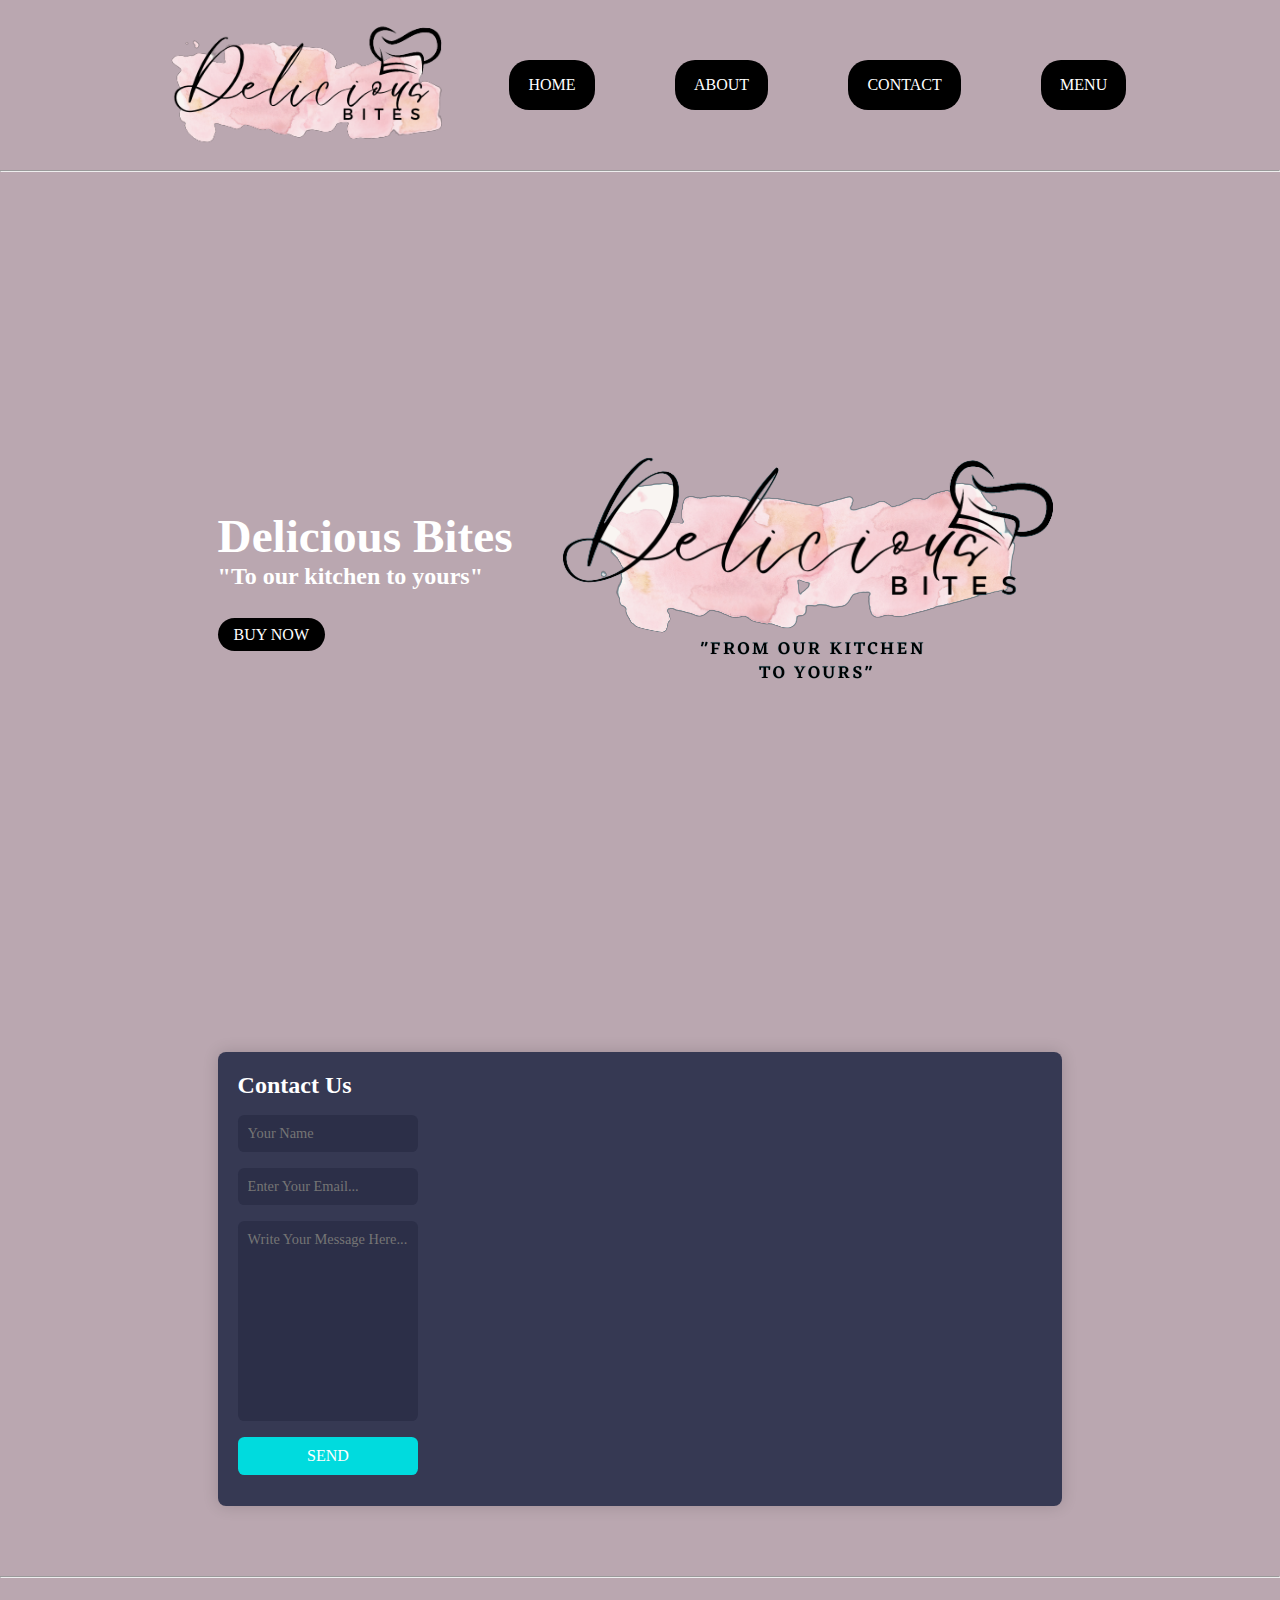
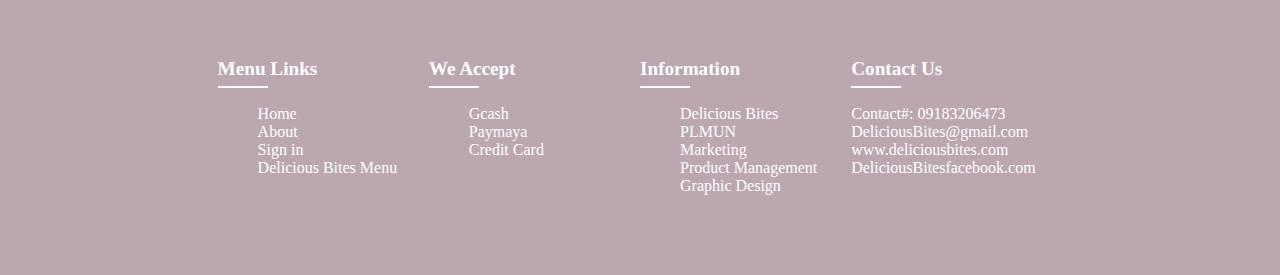
<file: Contact.html>
<!DOCTYPE html>
<html lang="en">
  <head>
    <meta charset="UTF-8" />
    <meta http-equiv="X-UA-Compatible" content="IE=edge" />
    <meta name="viewport" content="width=device-width, initial-scale=1.0" />
      <link href="style.css" rel="stylesheet"/>  
      <title>DELICIOUS BITES</title>  
      <link rel="preconnect" href="https://fonts.googleapis.com">
      <link rel="preconnect" href="https://fonts.gstatic.com" crossorigin>
      <link href="https://fonts.googleapis.com/css2?family=Sigmar&display=swap" rel="stylesheet">

  </head>
  <body>
    <header>
      <div class="navbar">
       <div class="logo-img">
      <img src="images/PP.png"/>
    </div>
       <ul class="links">
        <li><a href="index.html">HOME</a></li>
        <li><a href="about.html">ABOUT </a></li>
        <li><a href="Contact.html">CONTACT</a></li>
        <li><a href="Menu.html">MENU</a></li>
      </ul>
       </div>
    </header>
    <hr><bold>

      <!-------HOME PAGE---------->

    <section class="Home" id="Home">
      <div class ="Home-text">
        <h1>Delicious Bites</h1>
        <h2>"To our kitchen to yours"</h2>
        <br>
        <br>
        <a href="Menu.html" class="btn"> BUY NOW </a>
    </div>

     <div class="Home-images">
     <img src="images/LL.png"/>
     </div>
    </section>


      <section>
                <!-- Contact Container-->
        <div class="contact-container">
                <!--form-->
          <div class="form-container">
            <h3>Contact Us</h3>
            <form action=""class="contact-form">
            <input type = "text" placeholder="Your Name" required>
            <input type = "email" name="" id="" placeholder="Enter Your Email..."required>
            <textarea name="" id="" cols="30" rows="10" placeholder="Write Your Message Here..." required></textarea>
            <input type="submit" value="Send" class="send-button">
           </form>
          </div>
       
                  <!--Map-->
           <div class="map">
            <iframe src="https://www.google.com/maps/embed?pb=!1m18!1m12!1m3!1d16373.818910336908!2d121.00670711584407!3d14.389432950513934!2m3!1f0!2f0!3f0!3m2!1i1024!2i768!4f13.1!3m3!1m2!1s0x3397d1047d11d4fb%3A0x672c55f2cba8880!2sPamantasan%20ng%20Lungsod%20ng%20Muntinlupa!5e0!3m2!1sen!2sph!4v1684212304777!5m2!1sen!2sph" width="600" height="450" style="border:0;" allowfullscreen="" loading="lazy" referrerpolicy="no-referrer-when-downgrade"></iframe>
              </div>
           </div>
      </section>

      <!-------FOOTER PAGE---------->
<hr>
<section id="contact">
            <div class="footer">
              <div class="main">
                <div class="col">
                  <h4> Menu Links </h4>
                  <ul class="links">
                      <a href="index.html">Home</a><br>
                      <a href="about/about.html">About </a><br>
                      <a href="sign_up/sign_up.html">Sign in</a><br>
                      <a href="Our_Menu.html/Our_Menu.html">Delicious Bites Menu</a>
                  </ul>
                </div>

                <div class="col">
                  <h4>We Accept</h4>
                  <ul>
                      <a href="#">Gcash </a><br>
                      <a href="#">Paymaya</a><br>
                      <a href="#">Credit Card</a><br>
                  </ul>
                </div>

                <div class="col">
                  <h4>Information</h4>
                  <ul>
                      <a href="#">Delicious Bites</a><br>
                      <a href="#">PLMUN</a><br>
                      <a href="#">Marketing</a><br>
                      <a href="#">Product Management</a><br>
                      <a href="#">Graphic Design</a><br>
                  </ul>
                </div>

              
              <div class="col">
                  <h4>Contact Us</h4>
                  <div class="social">
                      <a href="#">Contact#: 09183206473</a><br>
                      <a href="#">DeliciousBites@gmail.com </a><br>
                      <a href="https://www.canva.com/">www.deliciousbites.com</a><br>
                      <a href="#">DeliciousBitesfacebook.com</a><br>
                   
                  </div>
                </div>
              </div>
            </div>
         </section>
</bold>
</body>
</html>
</file>
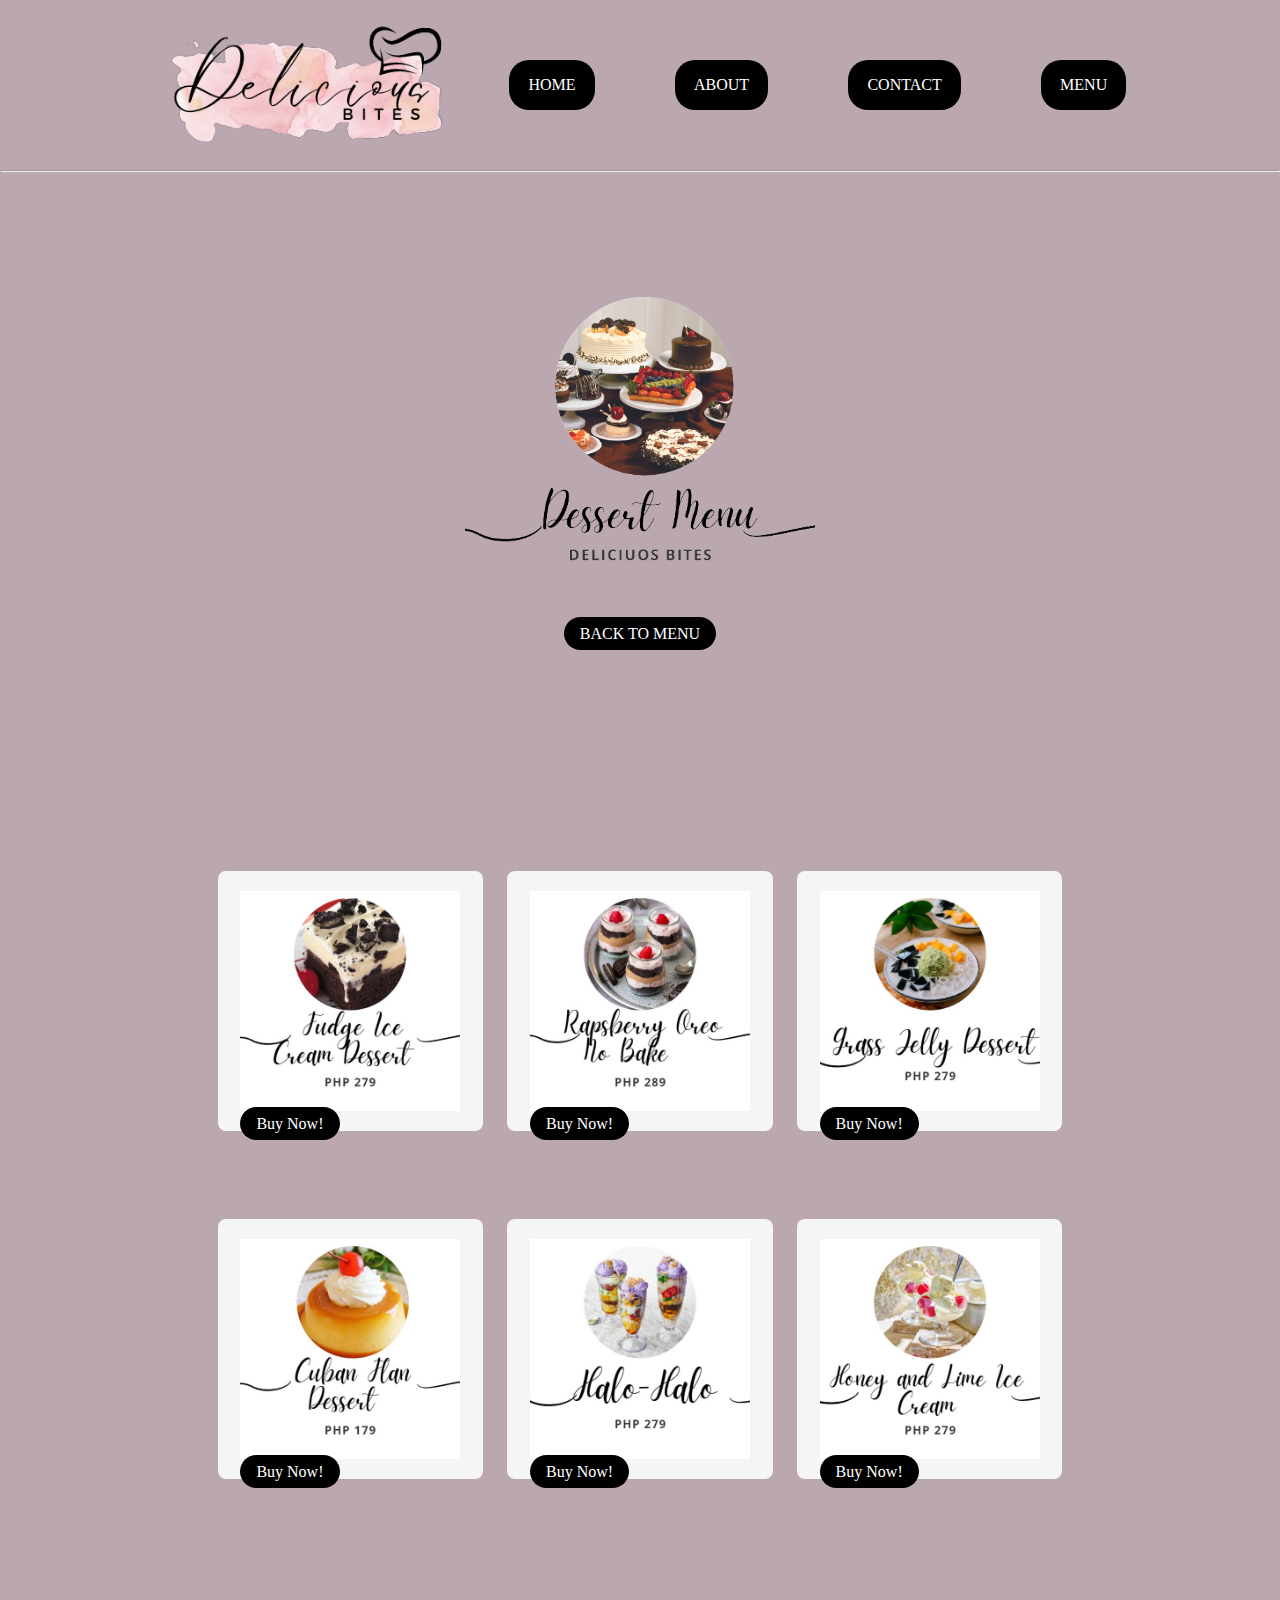
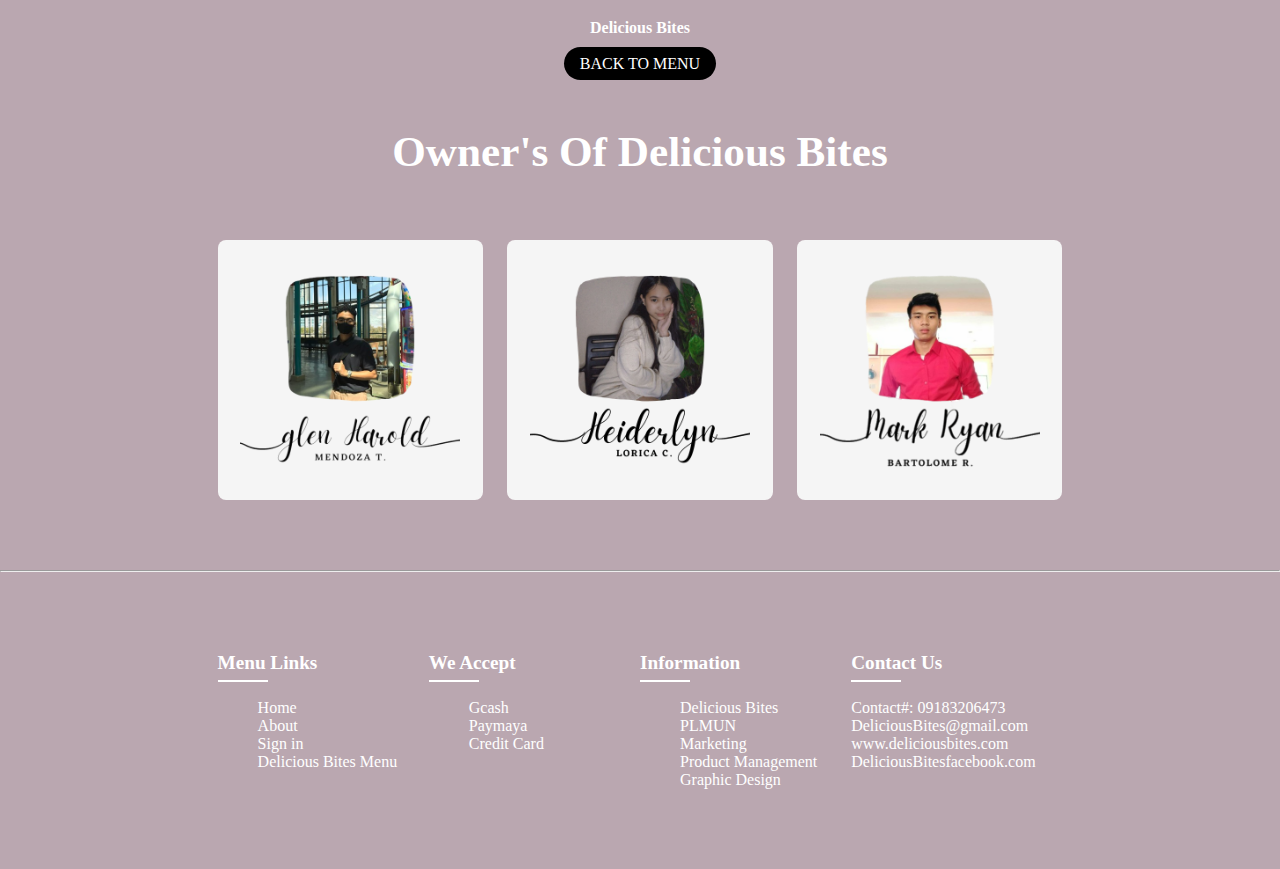
<file: Dessert.html>
<!DOCTYPE html>
<html lang="en">
  <head>
    <meta charset="UTF-8" />
    <meta http-equiv="X-UA-Compatible" content="IE=edge" />
    <meta name="viewport" content="width=device-width, initial-scale=1.0" />
      <link href="style.css" rel="stylesheet"/>  
      <title>DELICIOUS BITES</title>  
      <link rel="preconnect" href="https://fonts.googleapis.com">
      <link rel="preconnect" href="https://fonts.gstatic.com" crossorigin>
      <link href="https://fonts.googleapis.com/css2?family=Sigmar&display=swap" rel="stylesheet">

  </head>
  <body>
    <header>
      <div class="navbar">
       <div class="logo-img">
      <img src="images/PP.png"/>
    </div>
       <ul class="links">
        <li><a href="index.html">HOME</a></li>
        <li><a href="about.html">ABOUT </a></li>
        <li><a href="">CONTACT</a></li>
        <li><a href="Menu.html">MENU</a></li>
      </ul>
       </div>
    </header>
    <hr><bold>

    <!-------DB MENU PAGE---------->

          <section class="services" id="services">
                <div class="Heading">
           </div>
               <div class="s-box">
                 <img src="images/P5.png">
                 <br>
                 <a href="Menu.html" class="btn"> BACK TO MENU </a>
               </div>
         </section>

      
      <!-------MENU PAGE---------->

      <section class="Menu" id="Menu">
      <div class="Heading">
      </div>

      <div class="menu-container">
        <div class="box">
          <div class="box-img">
              <img src="images/D1.jpg">
              <a href="sign_up" class="btn"> Buy Now!</a>
          </div>     
        </div>

      <div class="box">
          <div class="box-img">
              <img src="images/D2.jpg">
               <a href="#" class="btn"> Buy Now!</a>
          </div>
      </div>

      <div class="box">
          <div class="box-img">
              <img src="images/D3.jpg">
               <a href="#" class="btn"> Buy Now!</a>
          </div>
        </div>

        <div class="box">
          <div class="box-img">
              <img src="images/D4.jpg">
               <a href="#" class="btn"> Buy Now!</a>
          </div>    
        </div>

      <div class="box">
          <div class="box-img">
              <img src="images/D5.jpg">
               <a href="#" class="btn"> Buy Now!</a>
          </div>
      </div>

      <div class="box">
          <div class="box-img">
              <img src="images/D6.jpg">
               <a href="#" class="btn"> Buy Now!</a>
              </div>  
      </div>
    </section>
    

         
         <!-------OWNER PAGE---------->

         <section class="Menu" id="Menu">
         <div class="Heading">
        <span>Delicious Bites</span><br><br>
        <a href="Menu.html" class="btn"> BACK TO MENU </a>
        <br>
        <br>
        <br>
        <br>
        <h2> Owner's Of Delicious Bites </h2>
      </div>

      <div class="menu-container">
        <div class="box">
          <div class="box-img">
              <img src="images/O1.png">
          </div>   
          </div>

      <div class="box">
          <div class="box-img">
              <img src="images/O2.png">
          </div>  
      </div>

      <div class="box">
          <div class="box-img">
              <img src="images/O3.png">
          </div>
    </div>
    </section>



        <!-------FOOTER PAGE---------->
<hr>
<section id="contact">
            <div class="footer">
              <div class="main">
                <div class="col">
                  <h4> Menu Links </h4>
                  <ul class="links">
                      <a href="index.html">Home</a><br>
                      <a href="about/about.html">About </a><br>
                      <a href="sign_up/sign_up.html">Sign in</a><br>
                      <a href="Our_Menu.html/Our_Menu.html">Delicious Bites Menu</a>
                  </ul>
                </div>

                <div class="col">
                  <h4>We Accept</h4>
                  <ul>
                      <a href="#">Gcash </a><br>
                      <a href="#">Paymaya</a><br>
                      <a href="#">Credit Card</a><br>
                  </ul>
                </div>

                <div class="col">
                  <h4>Information</h4>
                  <ul>
                      <a href="#">Delicious Bites</a><br>
                      <a href="#">PLMUN</a><br>
                      <a href="#">Marketing</a><br>
                      <a href="#">Product Management</a><br>
                      <a href="#">Graphic Design</a><br>
                  </ul>
                </div>

              
              <div class="col">
                  <h4>Contact Us</h4>
                  <div class="social">
                      <a href="#">Contact#: 09183206473</a><br>
                      <a href="#">DeliciousBites@gmail.com </a><br>
                      <a href="https://www.canva.com/">www.deliciousbites.com</a><br>
                      <a href="#">DeliciousBitesfacebook.com</a><br>
                   
                  </div>
                </div>
              </div>
            </div>
         </section>




  
        <script src = "script.js"></script>
  </body>
</html>
</file>
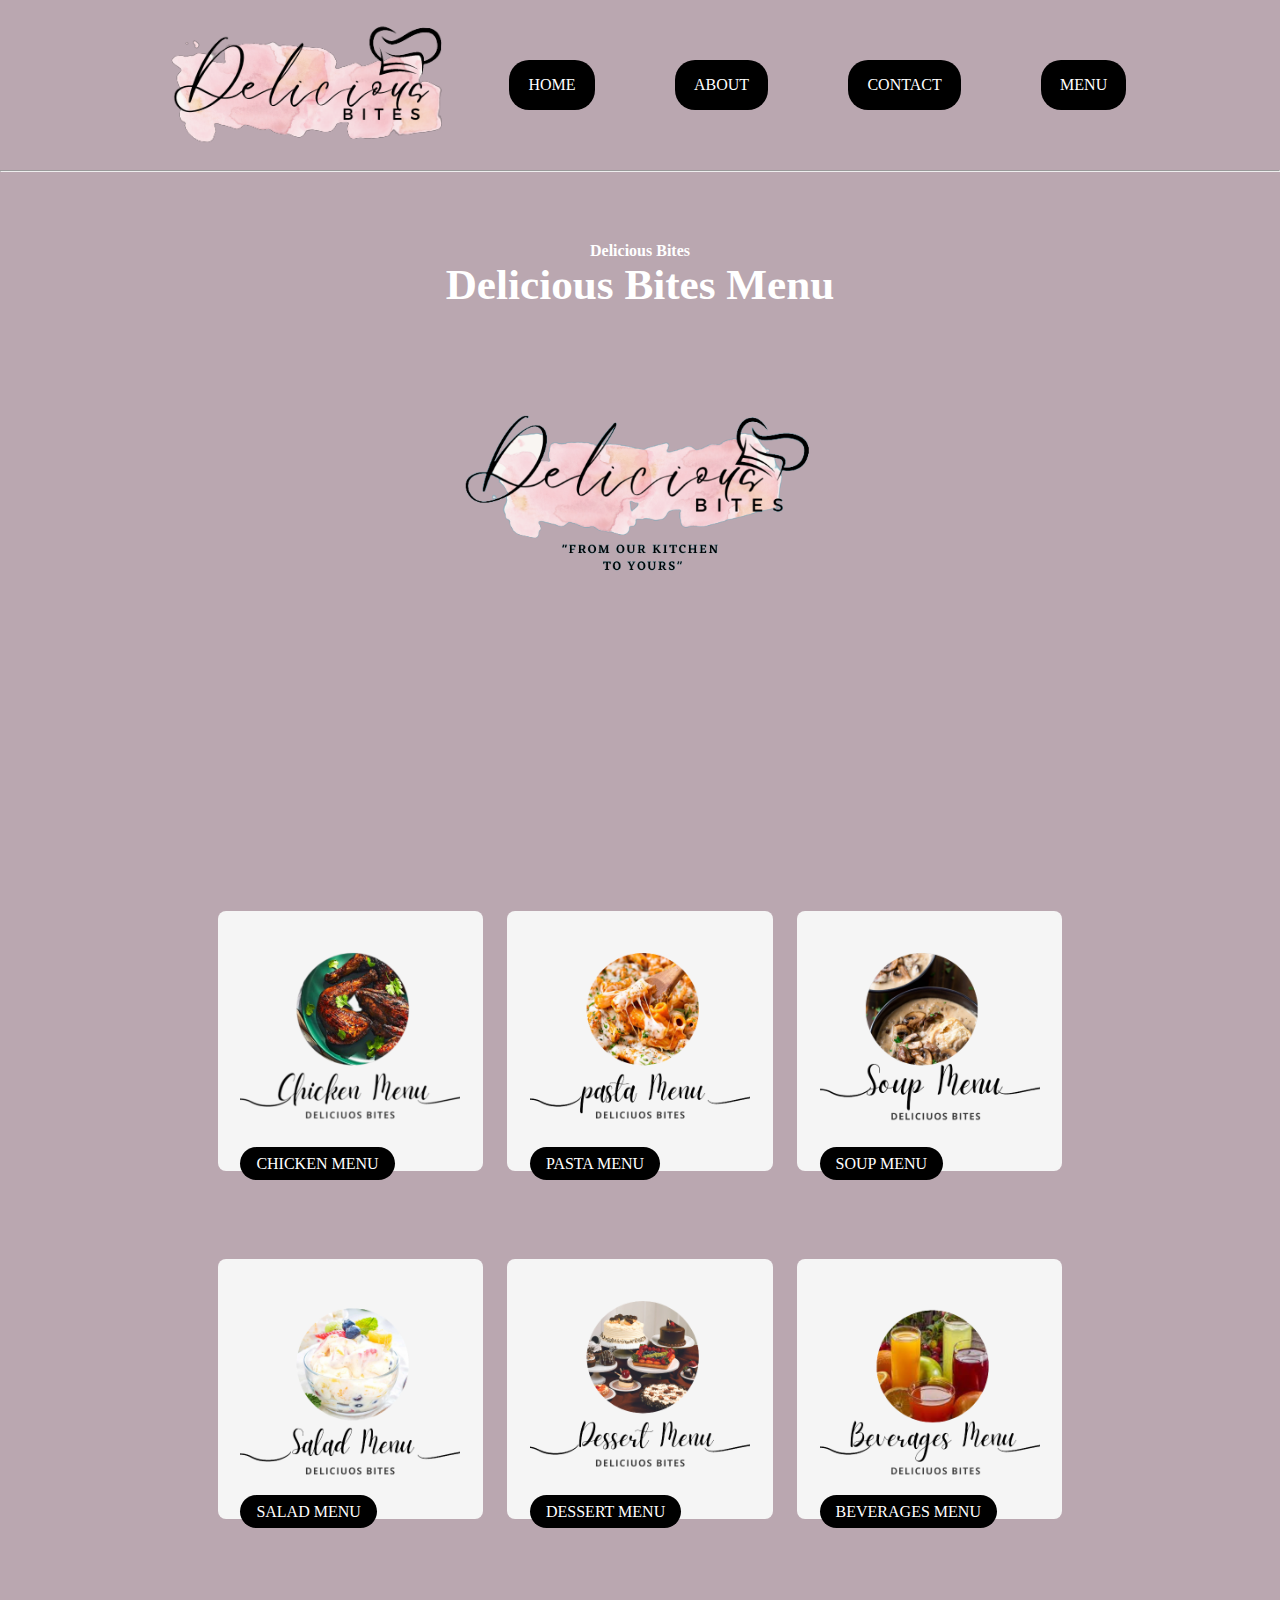
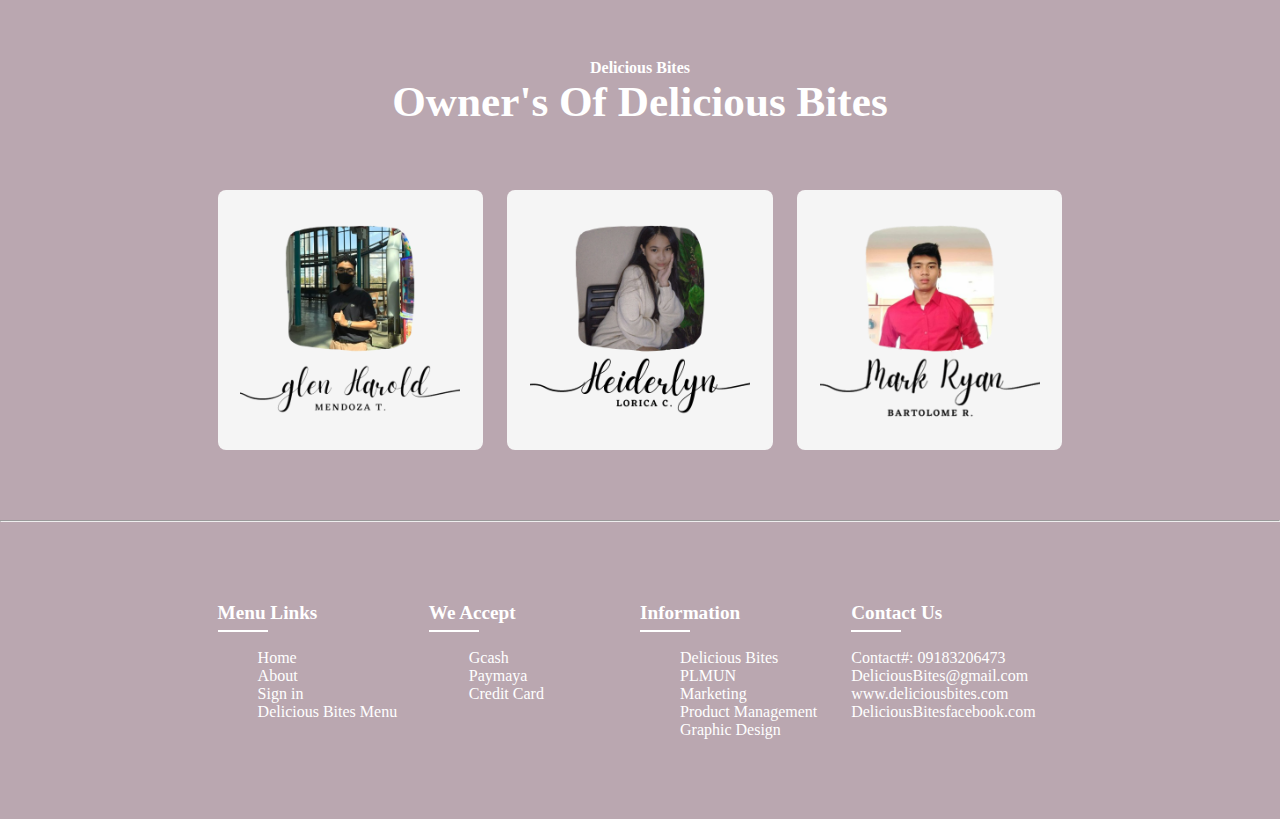
<file: Menu.html>
<!DOCTYPE html>
<html lang="en">
  <head>
    <meta charset="UTF-8" />
    <meta http-equiv="X-UA-Compatible" content="IE=edge" />
    <meta name="viewport" content="width=device-width, initial-scale=1.0" />
      <link href="style.css" rel="stylesheet"/>  
      <title>DELICIOUS BITES</title>  
      <link rel="preconnect" href="https://fonts.googleapis.com">
      <link rel="preconnect" href="https://fonts.gstatic.com" crossorigin>
      <link href="https://fonts.googleapis.com/css2?family=Sigmar&display=swap" rel="stylesheet">

  </head>
  <body>
    <header>
      <div class="navbar">
       <div class="logo-img">
      <img src="images/PP.png"/>
    </div>
       <ul class="links">
        <li><a href="index.html">HOME</a></li>
        <li><a href="about.html">ABOUT </a></li>
        <li><a href="Contact.html">CONTACT</a></li>
        <li><a href="Menu.html">MENU</a></li>
      </ul>
       </div>
    </header>
    <hr><bold>
   
    <!-------DB MENU PAGE---------->

          <section class="services" id="services">
                <div class="Heading">
        <span>Delicious Bites</span>
        <h2> Delicious Bites Menu </h2>
           </div>
               <div class="s-box">
                 <img src="images/H1.png">
               </div>
         </section>

      
      <!-------MENU PAGE---------->

      <section class="Menu" id="Menu">
      <div class="Heading">
      </div>

      <div class="menu-container">
        <div class="box">
          <div class="box-img">
              <img src="images/P1.png">
              <a href="Chicken.html" class="btn"> CHICKEN MENU</a>
          </div>     
        </div>

      <div class="box">
          <div class="box-img">
              <img src="images/P2.png">
               <a href="Pasta.html" class="btn"> PASTA MENU</a>
          </div>
      </div>

      <div class="box">
          <div class="box-img">
              <img src="images/P3.png">
               <a href="Soup.html" class="btn"> SOUP MENU</a>
          </div>
        </div>

        <div class="box">
          <div class="box-img">
              <img src="images/P4.png">
               <a href="Salad.html" class="btn"> SALAD MENU</a>
          </div>    
        </div>

      <div class="box">
          <div class="box-img">
              <img src="images/P5.png">
               <a href="Dessert.html" class="btn"> DESSERT MENU </a>
          </div>
      </div>

      <div class="box">
          <div class="box-img">
              <img src="images/P6.png">
               <a href="Beverages.html" class="btn"> BEVERAGES MENU </a>
              </div>  
      </div>
    </section>
    

          

         

         <!-------OWNER PAGE---------->

         <section class="Menu" id="Menu">
         <div class="Heading">
        <span>Delicious Bites</span>
        <h2> Owner's Of Delicious Bites </h2>
      </div>

      <div class="menu-container">
        <div class="box">
          <div class="box-img">
              <img src="images/O1.png">
          </div>   
          </div>

      <div class="box">
          <div class="box-img">
              <img src="images/O2.png">
          </div>  
      </div>

      <div class="box">
          <div class="box-img">
              <img src="images/O3.png">
          </div>
    </div>
    </section>


        <!-------FOOTER PAGE---------->
<hr>
<section id="contact">
            <div class="footer">
              <div class="main">
                <div class="col">
                  <h4> Menu Links </h4>
                  <ul class="links">
                      <a href="index.html">Home</a><br>
                      <a href="about/about.html">About </a><br>
                      <a href="sign_up/sign_up.html">Sign in</a><br>
                      <a href="Our_Menu.html/Our_Menu.html">Delicious Bites Menu</a>
                  </ul>
                </div>

                <div class="col">
                  <h4>We Accept</h4>
                  <ul>
                      <a href="#">Gcash </a><br>
                      <a href="#">Paymaya</a><br>
                      <a href="#">Credit Card</a><br>
                  </ul>
                </div>

                <div class="col">
                  <h4>Information</h4>
                  <ul>
                      <a href="#">Delicious Bites</a><br>
                      <a href="#">PLMUN</a><br>
                      <a href="#">Marketing</a><br>
                      <a href="#">Product Management</a><br>
                      <a href="#">Graphic Design</a><br>
                  </ul>
                </div>

              
              <div class="col">
                  <h4>Contact Us</h4>
                  <div class="social">
                      <a href="#">Contact#: 09183206473</a><br>
                      <a href="#">DeliciousBites@gmail.com </a><br>
                      <a href="https://www.canva.com/">www.deliciousbites.com</a><br>
                      <a href="#">DeliciousBitesfacebook.com</a><br>
                   
                  </div>
                </div>
              </div>
            </div>
         </section>




        <script src = "script.js"></script>
  </body>
</html>
</file>
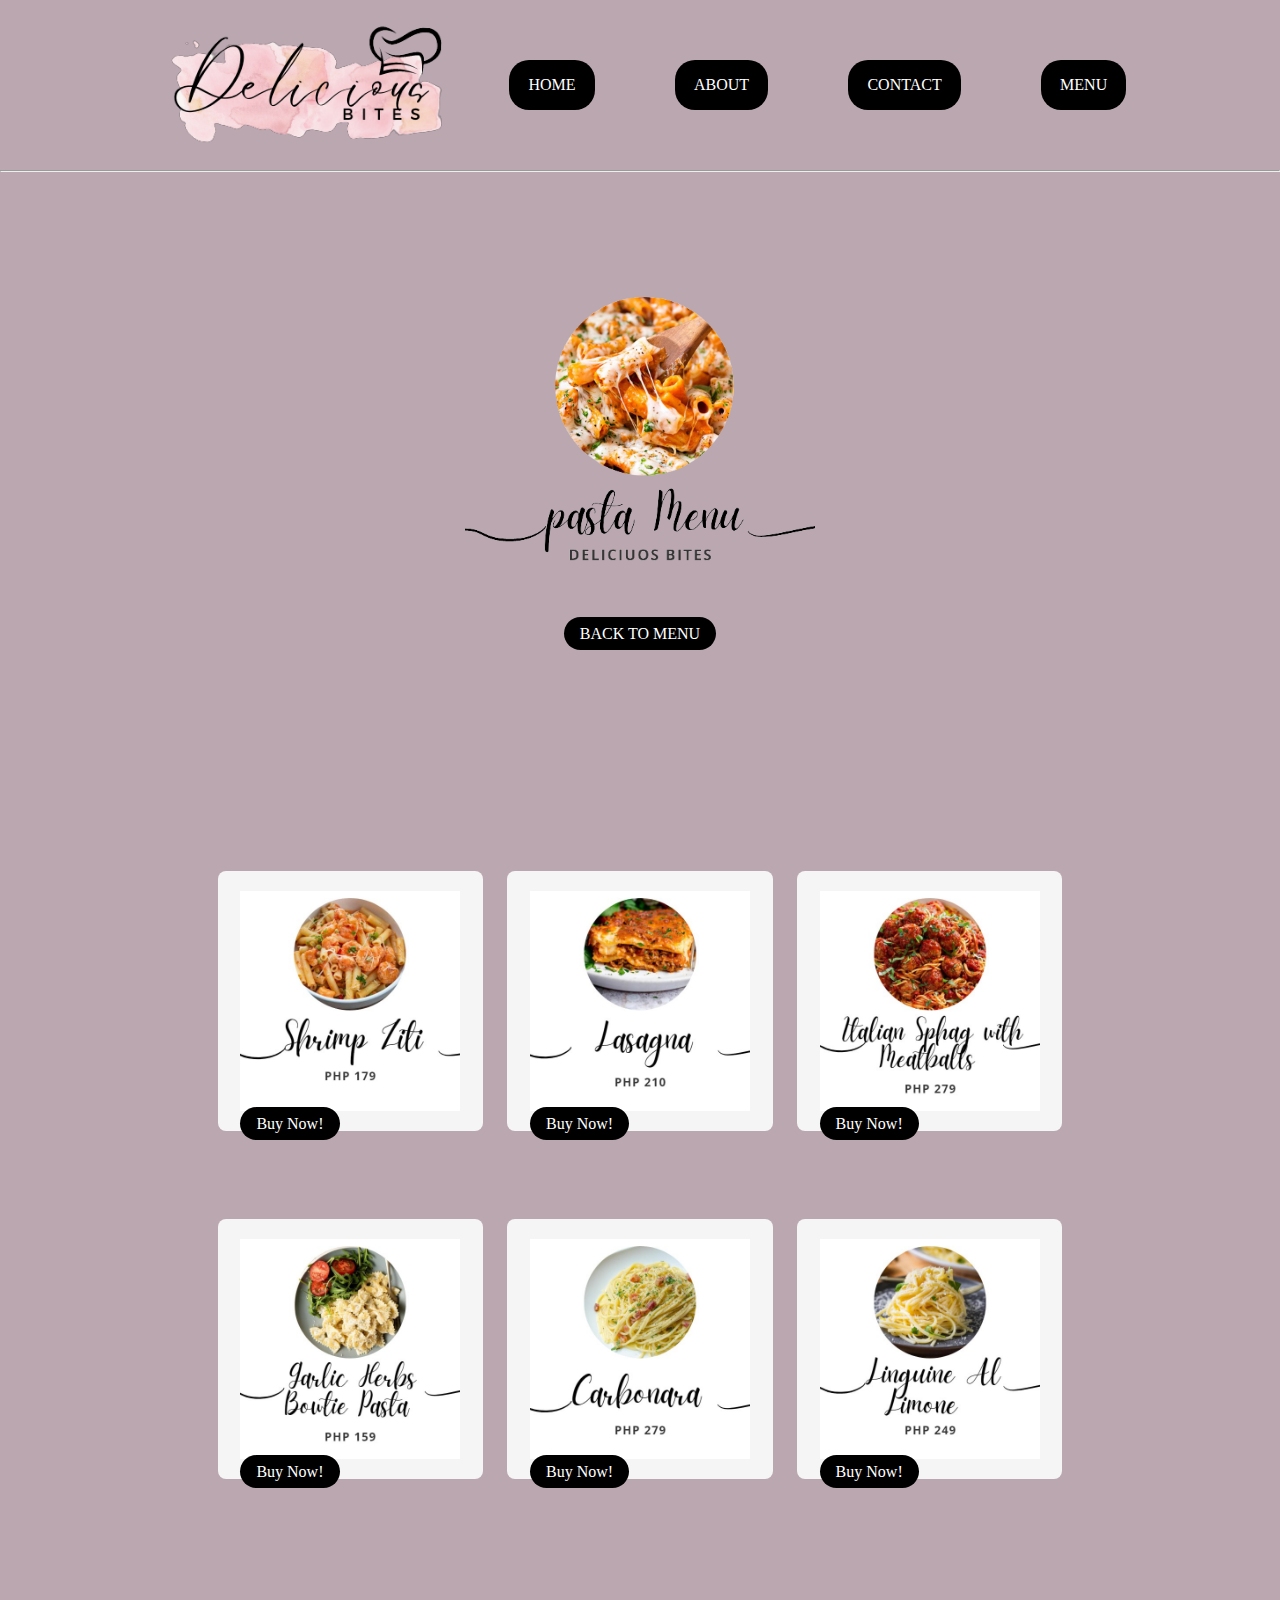
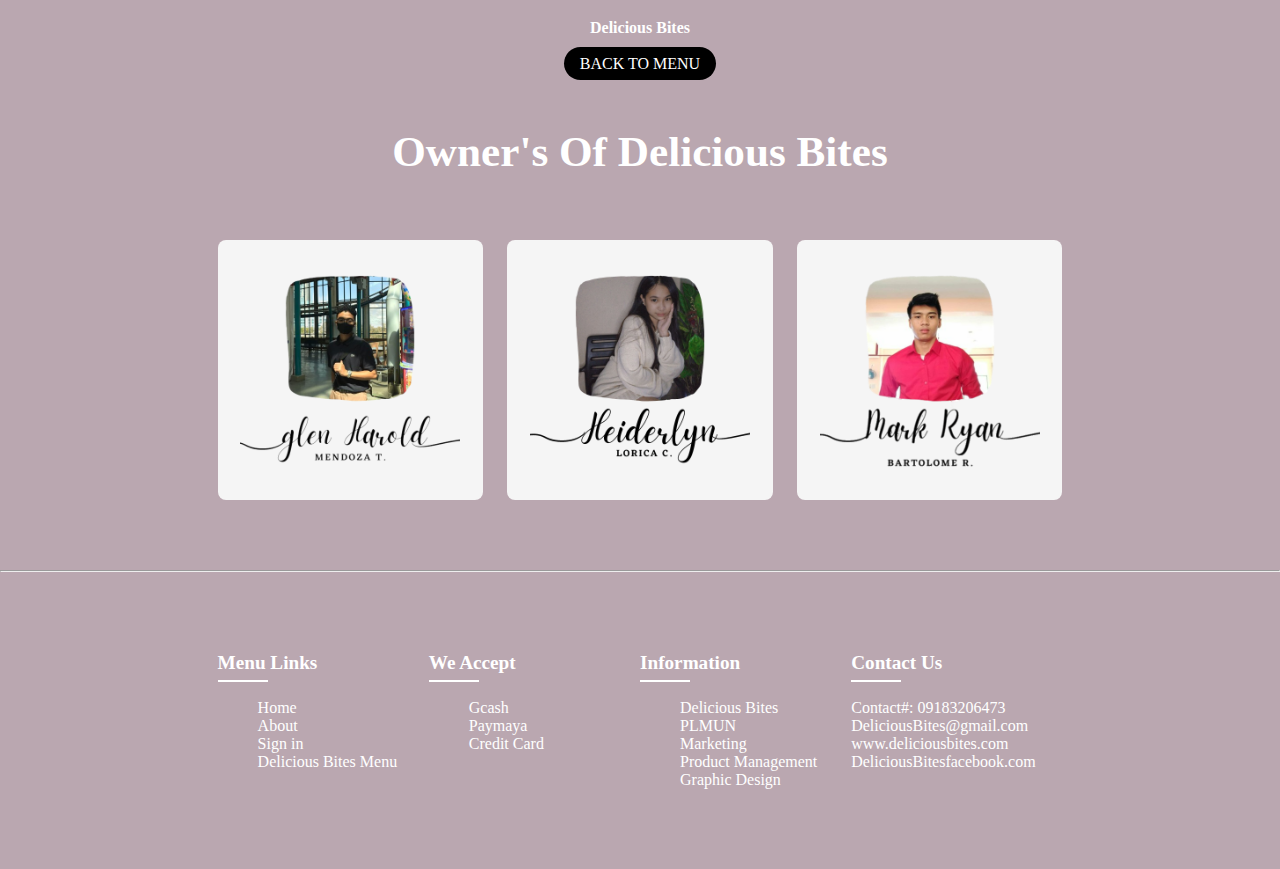
<file: Pasta.html>
<!DOCTYPE html>
<html lang="en">
  <head>
    <meta charset="UTF-8" />
    <meta http-equiv="X-UA-Compatible" content="IE=edge" />
    <meta name="viewport" content="width=device-width, initial-scale=1.0" />
      <link href="style.css" rel="stylesheet"/>  
      <title>DELICIOUS BITES</title>  
      <link rel="preconnect" href="https://fonts.googleapis.com">
      <link rel="preconnect" href="https://fonts.gstatic.com" crossorigin>
      <link href="https://fonts.googleapis.com/css2?family=Sigmar&display=swap" rel="stylesheet">

  </head>
  <body>
    <header>
      <div class="navbar">
       <div class="logo-img">
      <img src="images/PP.png"/>
    </div>
       <ul class="links">
        <li><a href="index.html">HOME</a></li>
        <li><a href="about.html">ABOUT </a></li>
        <li><a href="">CONTACT</a></li>
        <li><a href="Menu.html">MENU</a></li>
      </ul>
       </div>
    </header>
    <hr><bold>

    <!-------DB MENU PAGE---------->

          <section class="services" id="services">
                <div class="Heading">
           </div>
               <div class="s-box">
                 <img src="images/P2.png">
                 <br>
                 <a href="Menu.html" class="btn"> BACK TO MENU </a>
               </div>
         </section>

      
      <!-------MENU PAGE---------->

      <section class="Menu" id="Menu">
      <div class="Heading">
      </div>

      <div class="menu-container">
        <div class="box">
          <div class="box-img">
              <img src="images/T6.jpg">
              <a href="sign_up" class="btn"> Buy Now!</a>
          </div>     
        </div>

      <div class="box">
          <div class="box-img">
              <img src="images/T2.jpg">
               <a href="#" class="btn"> Buy Now!</a>
          </div>
      </div>

      <div class="box">
          <div class="box-img">
              <img src="images/T3.jpg">
               <a href="#" class="btn"> Buy Now!</a>
          </div>
        </div>

        <div class="box">
          <div class="box-img">
              <img src="images/T4.jpg">
               <a href="#" class="btn"> Buy Now!</a>
          </div>    
        </div>

      <div class="box">
          <div class="box-img">
              <img src="images/T5.jpg">
               <a href="#" class="btn"> Buy Now!</a>
          </div>
      </div>

      <div class="box">
          <div class="box-img">
              <img src="images/T1.jpg">
               <a href="#" class="btn"> Buy Now!</a>
              </div>  
      </div>
    </section>
    

         
         <!-------OWNER PAGE---------->

         <section class="Menu" id="Menu">
         <div class="Heading">
        <span>Delicious Bites</span><br><br>
        <a href="Menu.html" class="btn"> BACK TO MENU </a>
        <br>
        <br>
        <br>
        <br>
        <h2> Owner's Of Delicious Bites </h2>
      </div>

      <div class="menu-container">
        <div class="box">
          <div class="box-img">
              <img src="images/O1.png">
          </div>   
          </div>

      <div class="box">
          <div class="box-img">
              <img src="images/O2.png">
          </div>  
      </div>

      <div class="box">
          <div class="box-img">
              <img src="images/O3.png">
          </div>
    </div>
    </section>



        <!-------FOOTER PAGE---------->
<hr>
<section id="contact">
            <div class="footer">
              <div class="main">
                <div class="col">
                  <h4> Menu Links </h4>
                  <ul class="links">
                      <a href="index.html">Home</a><br>
                      <a href="about/about.html">About </a><br>
                      <a href="sign_up/sign_up.html">Sign in</a><br>
                      <a href="Our_Menu.html/Our_Menu.html">Delicious Bites Menu</a>
                  </ul>
                </div>

                <div class="col">
                  <h4>We Accept</h4>
                  <ul>
                      <a href="#">Gcash </a><br>
                      <a href="#">Paymaya</a><br>
                      <a href="#">Credit Card</a><br>
                  </ul>
                </div>

                <div class="col">
                  <h4>Information</h4>
                  <ul>
                      <a href="#">Delicious Bites</a><br>
                      <a href="#">PLMUN</a><br>
                      <a href="#">Marketing</a><br>
                      <a href="#">Product Management</a><br>
                      <a href="#">Graphic Design</a><br>
                  </ul>
                </div>

              
              <div class="col">
                  <h4>Contact Us</h4>
                  <div class="social">
                      <a href="#">Contact#: 09183206473</a><br>
                      <a href="#">DeliciousBites@gmail.com </a><br>
                      <a href="https://www.canva.com/">www.deliciousbites.com</a><br>
                      <a href="#">DeliciousBitesfacebook.com</a><br>
                   
                  </div>
                </div>
              </div>
            </div>
         </section>





  
        <script src = "script.js"></script>
  </body>
</html>
</file>
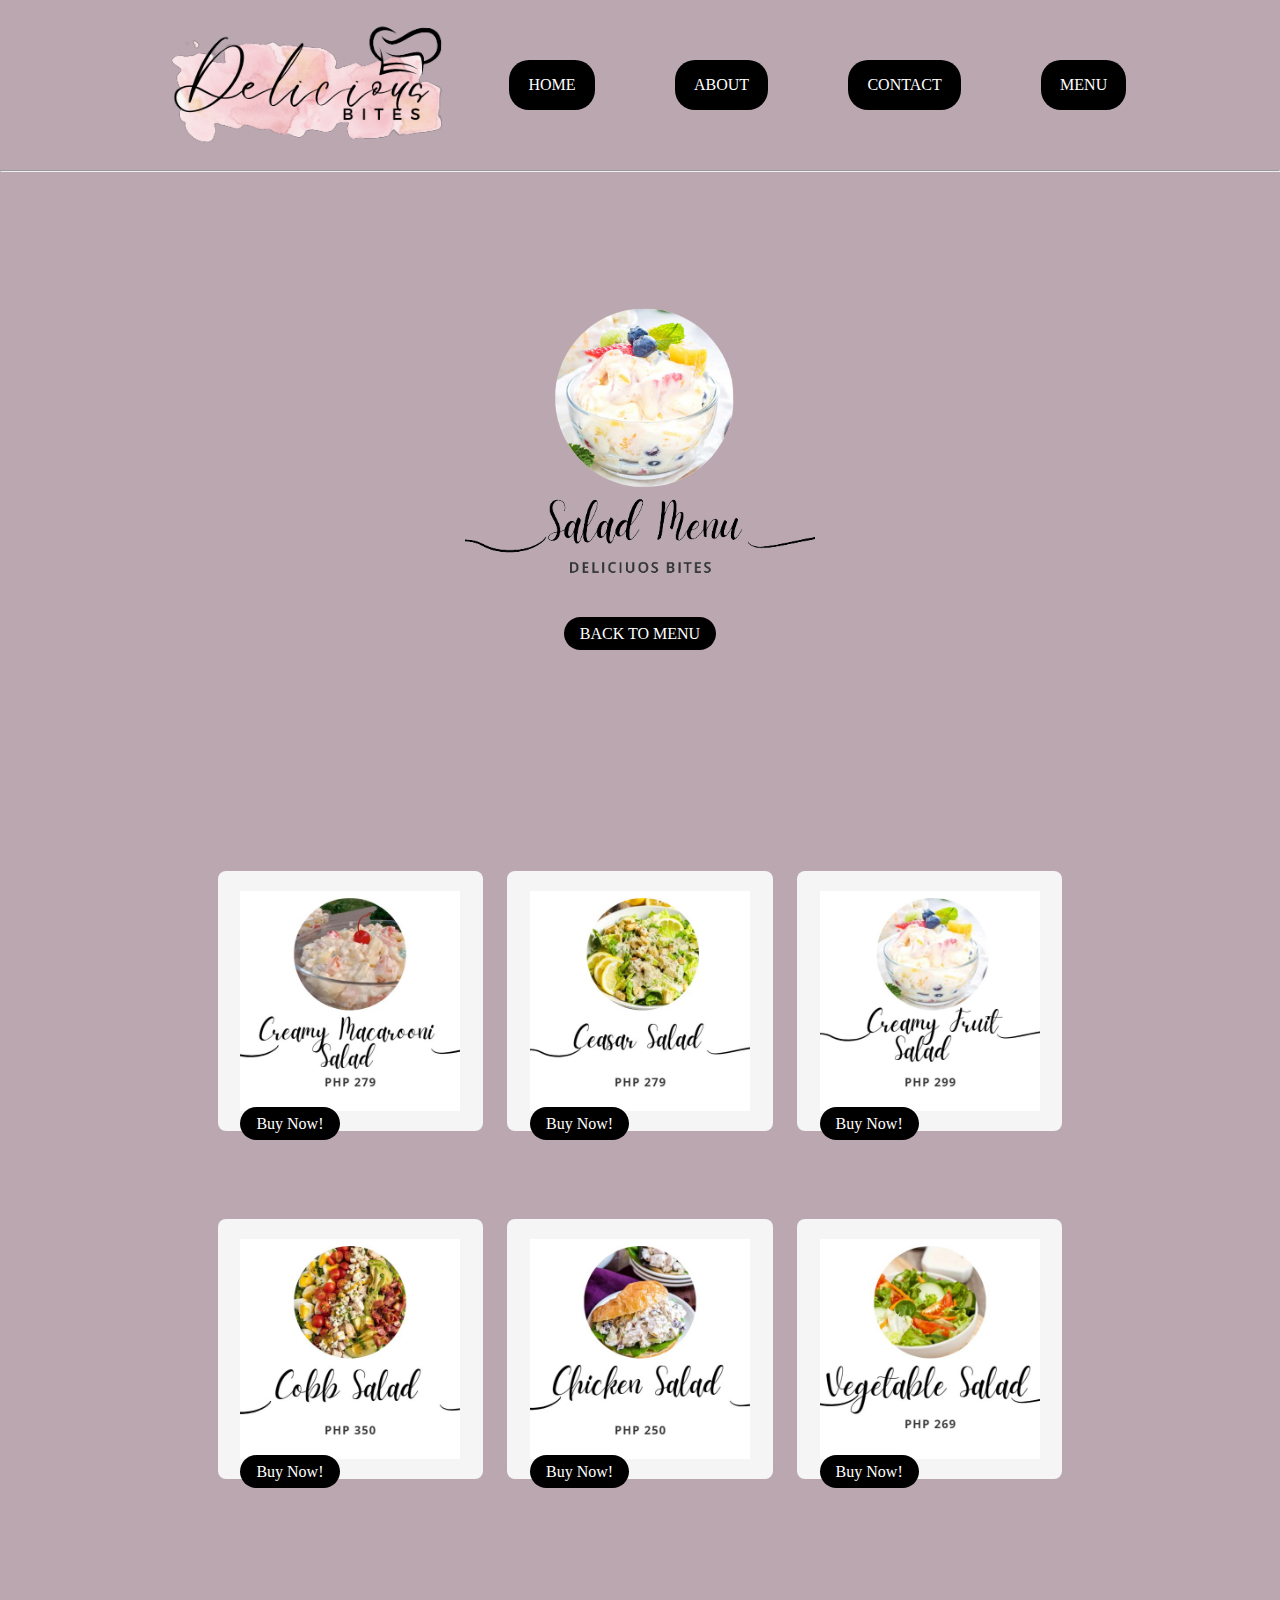
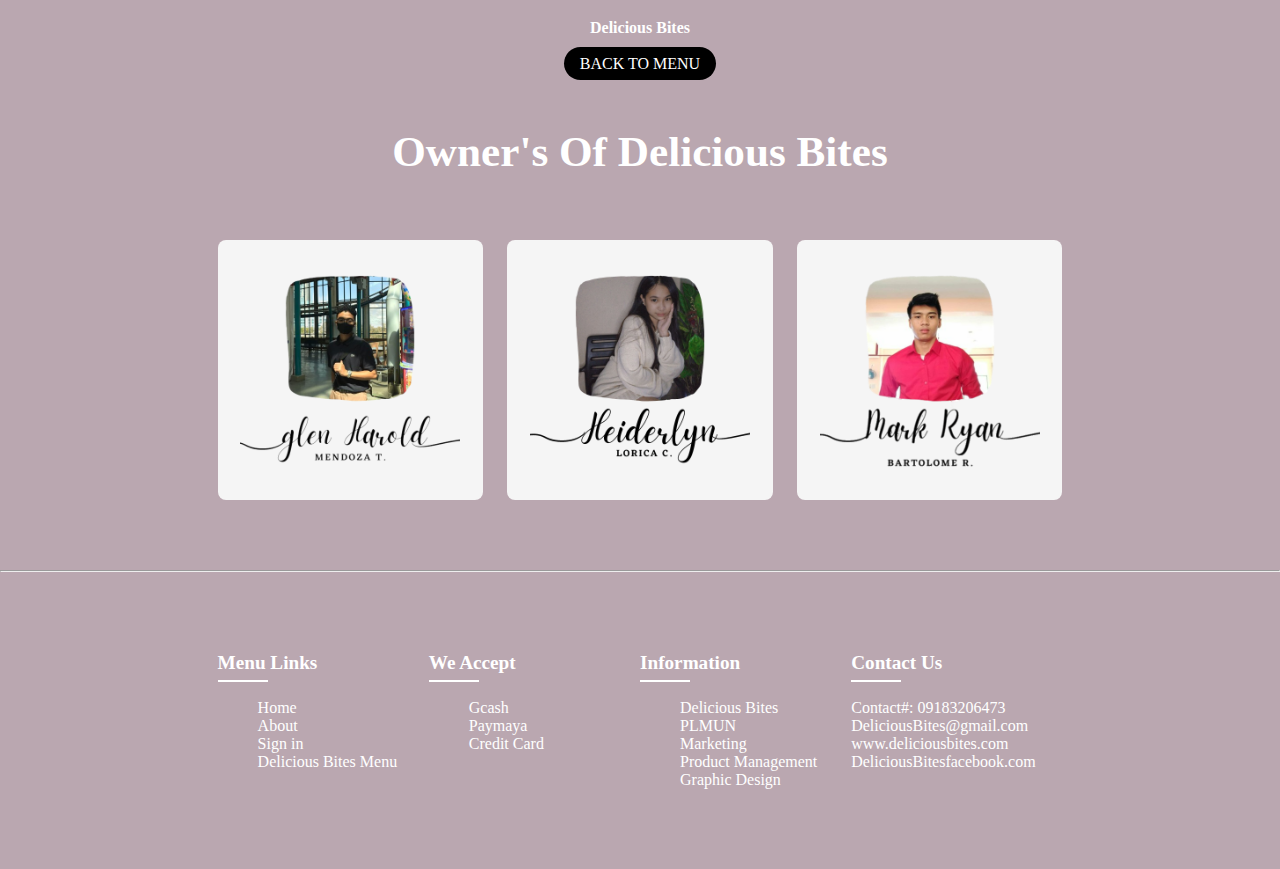
<file: Salad.html>
<!DOCTYPE html>
<html lang="en">
  <head>
    <meta charset="UTF-8" />
    <meta http-equiv="X-UA-Compatible" content="IE=edge" />
    <meta name="viewport" content="width=device-width, initial-scale=1.0" />
      <link href="style.css" rel="stylesheet"/>  
      <title>DELICIOUS BITES</title>  
      <link rel="preconnect" href="https://fonts.googleapis.com">
      <link rel="preconnect" href="https://fonts.gstatic.com" crossorigin>
      <link href="https://fonts.googleapis.com/css2?family=Sigmar&display=swap" rel="stylesheet">

  </head>
  <body>
    <header>
      <div class="navbar">
       <div class="logo-img">
      <img src="images/PP.png"/>
    </div>
       <ul class="links">
        <li><a href="index.html">HOME</a></li>
        <li><a href="about.html">ABOUT </a></li>
        <li><a href="">CONTACT</a></li>
        <li><a href="Menu.html">MENU</a></li>
      </ul>
       </div>
    </header>
    <hr><bold>

    <!-------DB MENU PAGE---------->

          <section class="services" id="services">
                <div class="Heading">
           </div>
               <div class="s-box">
                 <img src="images/P4.png">
                 <br>
                 <a href="Menu.html" class="btn"> BACK TO MENU </a>
               </div>
         </section>

      
      <!-------MENU PAGE---------->

      <section class="Menu" id="Menu">
      <div class="Heading">
      </div>

      <div class="menu-container">
        <div class="box">
          <div class="box-img">
              <img src="images/Z1.jpg">
              <a href="sign_up" class="btn"> Buy Now!</a>
          </div>     
        </div>

      <div class="box">
          <div class="box-img">
              <img src="images/Z2.jpg">
               <a href="#" class="btn"> Buy Now!</a>
          </div>
      </div>

      <div class="box">
          <div class="box-img">
              <img src="images/Z3.jpg">
               <a href="#" class="btn"> Buy Now!</a>
          </div>
        </div>

        <div class="box">
          <div class="box-img">
              <img src="images/Z4.jpg">
               <a href="#" class="btn"> Buy Now!</a>
          </div>    
        </div>

      <div class="box">
          <div class="box-img">
              <img src="images/Z5.jpg">
               <a href="#" class="btn"> Buy Now!</a>
          </div>
      </div>

      <div class="box">
          <div class="box-img">
              <img src="images/Z6.jpg">
               <a href="#" class="btn"> Buy Now!</a>
              </div>  
      </div>
    </section>
    

         
         <!-------OWNER PAGE---------->

         <section class="Menu" id="Menu">
         <div class="Heading">
        <span>Delicious Bites</span><br><br>
        <a href="Menu.html" class="btn"> BACK TO MENU </a>
        <br>
        <br>
        <br>
        <br>
        <h2> Owner's Of Delicious Bites </h2>
      </div>

      <div class="menu-container">
        <div class="box">
          <div class="box-img">
              <img src="images/O1.png">
          </div>   
          </div>

      <div class="box">
          <div class="box-img">
              <img src="images/O2.png">
          </div>  
      </div>

      <div class="box">
          <div class="box-img">
              <img src="images/O3.png">
          </div>
    </div>
    </section>



       <!-------FOOTER PAGE---------->
<hr>
<section id="contact">
            <div class="footer">
              <div class="main">
                <div class="col">
                  <h4> Menu Links </h4>
                  <ul class="links">
                      <a href="index.html">Home</a><br>
                      <a href="about/about.html">About </a><br>
                      <a href="sign_up/sign_up.html">Sign in</a><br>
                      <a href="Our_Menu.html/Our_Menu.html">Delicious Bites Menu</a>
                  </ul>
                </div>

                <div class="col">
                  <h4>We Accept</h4>
                  <ul>
                      <a href="#">Gcash </a><br>
                      <a href="#">Paymaya</a><br>
                      <a href="#">Credit Card</a><br>
                  </ul>
                </div>

                <div class="col">
                  <h4>Information</h4>
                  <ul>
                      <a href="#">Delicious Bites</a><br>
                      <a href="#">PLMUN</a><br>
                      <a href="#">Marketing</a><br>
                      <a href="#">Product Management</a><br>
                      <a href="#">Graphic Design</a><br>
                  </ul>
                </div>

              
              <div class="col">
                  <h4>Contact Us</h4>
                  <div class="social">
                      <a href="#">Contact#: 09183206473</a><br>
                      <a href="#">DeliciousBites@gmail.com </a><br>
                      <a href="https://www.canva.com/">www.deliciousbites.com</a><br>
                      <a href="#">DeliciousBitesfacebook.com</a><br>
                   
                  </div>
                </div>
              </div>
            </div>
         </section>




  
        <script src = "script.js"></script>
  </body>
</html>
</file>
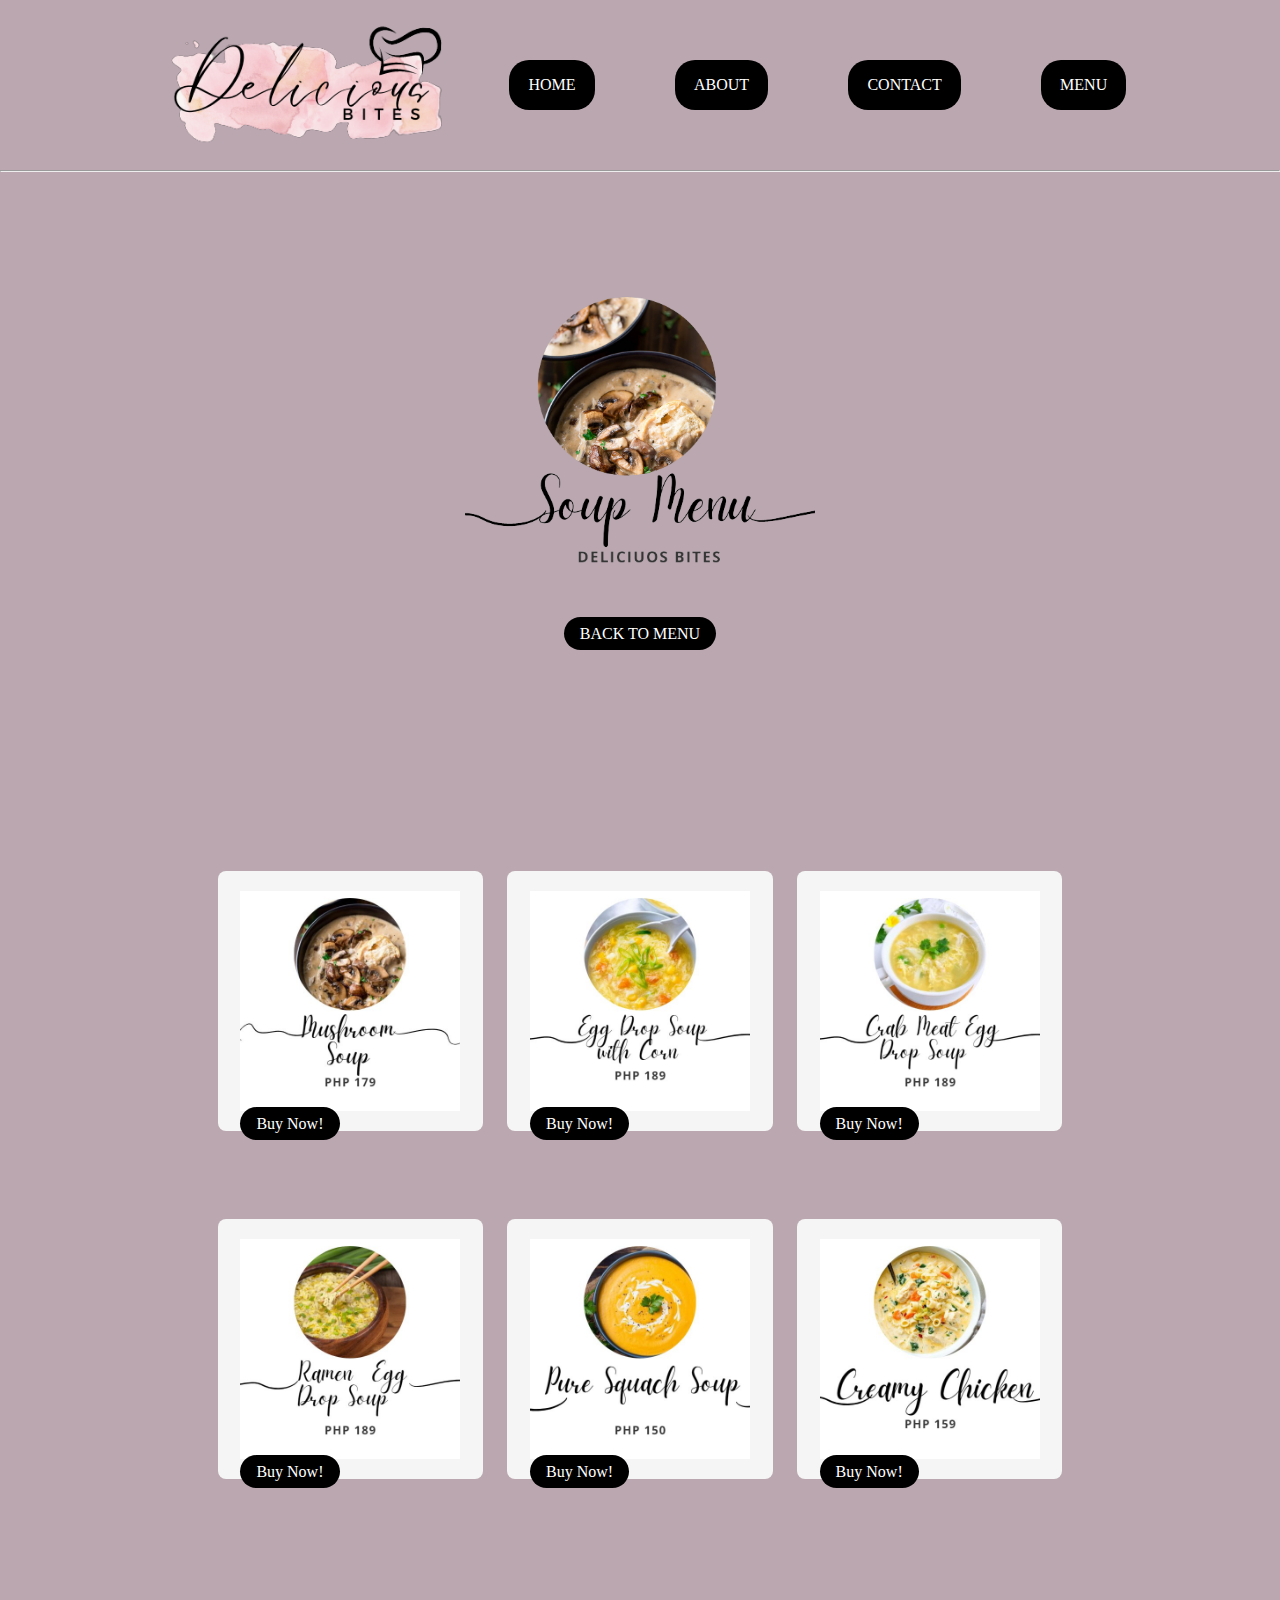
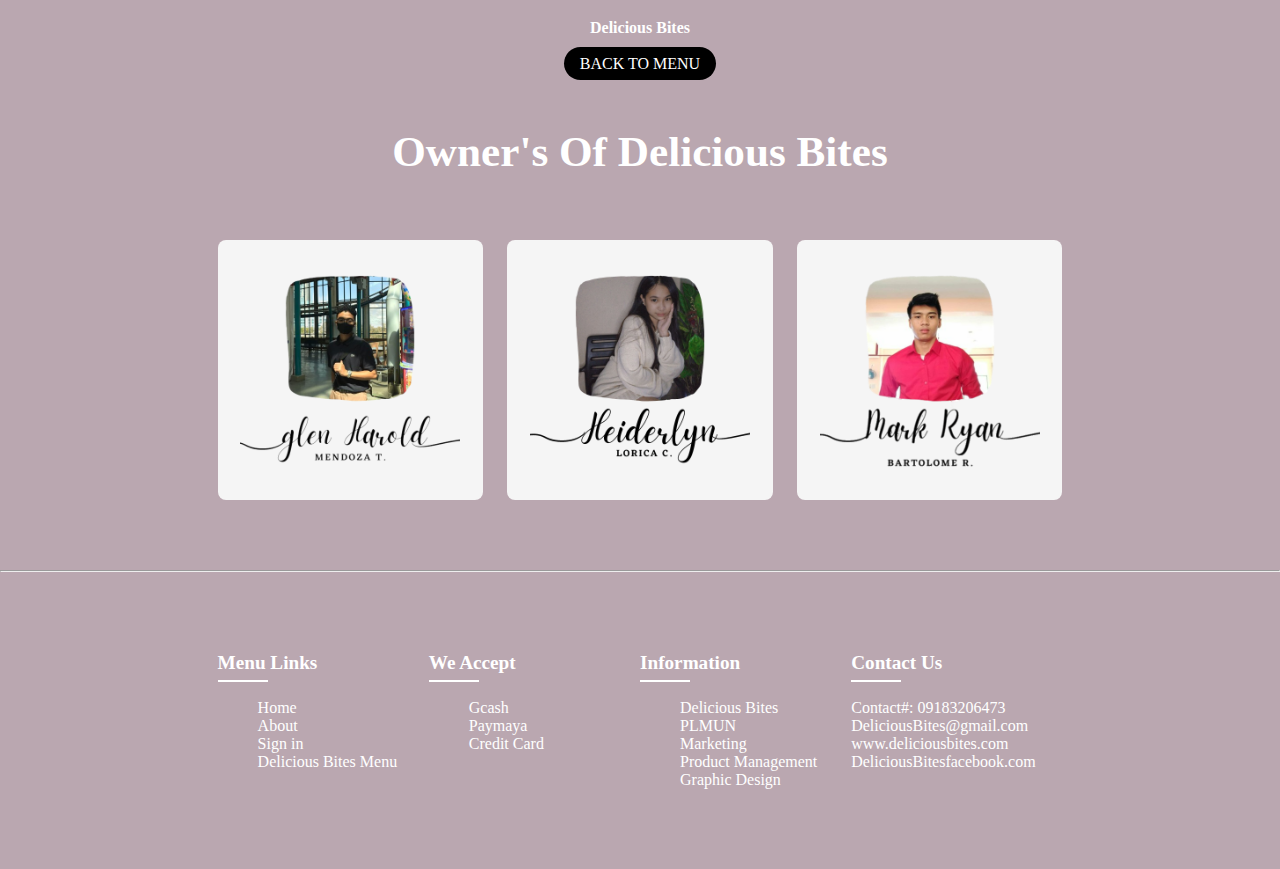
<file: Soup.html>
<!DOCTYPE html>
<html lang="en">
  <head>
    <meta charset="UTF-8" />
    <meta http-equiv="X-UA-Compatible" content="IE=edge" />
    <meta name="viewport" content="width=device-width, initial-scale=1.0" />
      <link href="style.css" rel="stylesheet"/>  
      <title>DELICIOUS BITES</title>  
      <link rel="preconnect" href="https://fonts.googleapis.com">
      <link rel="preconnect" href="https://fonts.gstatic.com" crossorigin>
      <link href="https://fonts.googleapis.com/css2?family=Sigmar&display=swap" rel="stylesheet">

  </head>
  <body>
    <header>
      <div class="navbar">
       <div class="logo-img">
      <img src="images/PP.png"/>
    </div>
       <ul class="links">
        <li><a href="index.html">HOME</a></li>
        <li><a href="about.html">ABOUT </a></li>
        <li><a href="">CONTACT</a></li>
        <li><a href="Menu.html">MENU</a></li>
      </ul>
       </div>
    </header>
    <hr><bold>

    <!-------DB MENU PAGE---------->

          <section class="services" id="services">
                <div class="Heading">
           </div>
               <div class="s-box">
                 <img src="images/P3.png">
                 <br>
                 <a href="Menu.html" class="btn"> BACK TO MENU </a>
               </div>
         </section>

      
      <!-------MENU PAGE---------->

      <section class="Menu" id="Menu">
      <div class="Heading">
      </div>

      <div class="menu-container">
        <div class="box">
          <div class="box-img">
              <img src="images/S1.jpg">
              <a href="sign_up" class="btn"> Buy Now!</a>
          </div>     
        </div>

      <div class="box">
          <div class="box-img">
              <img src="images/S2.jpg">
               <a href="#" class="btn"> Buy Now!</a>
          </div>
      </div>

      <div class="box">
          <div class="box-img">
              <img src="images/S3.jpg">
               <a href="#" class="btn"> Buy Now!</a>
          </div>
        </div>

        <div class="box">
          <div class="box-img">
              <img src="images/S4.jpg">
               <a href="#" class="btn"> Buy Now!</a>
          </div>    
        </div>

      <div class="box">
          <div class="box-img">
              <img src="images/S5.jpg">
               <a href="#" class="btn"> Buy Now!</a>
          </div>
      </div>

      <div class="box">
          <div class="box-img">
              <img src="images/S6.jpg">
               <a href="#" class="btn"> Buy Now!</a>
              </div>  
      </div>
    </section>
    

         
         <!-------OWNER PAGE---------->

         <section class="Menu" id="Menu">
         <div class="Heading">
        <span>Delicious Bites</span><br><br>
        <a href="Menu.html" class="btn"> BACK TO MENU </a>
        <br>
        <br>
        <br>
        <br>
        <h2> Owner's Of Delicious Bites </h2>
      </div>

      <div class="menu-container">
        <div class="box">
          <div class="box-img">
              <img src="images/O1.png">
          </div>   
          </div>

      <div class="box">
          <div class="box-img">
              <img src="images/O2.png">
          </div>  
      </div>

      <div class="box">
          <div class="box-img">
              <img src="images/O3.png">
          </div>
    </div>
    </section>



        <!-------FOOTER PAGE---------->
<hr>
<section id="contact">
            <div class="footer">
              <div class="main">
                <div class="col">
                  <h4> Menu Links </h4>
                  <ul class="links">
                      <a href="index.html">Home</a><br>
                      <a href="about/about.html">About </a><br>
                      <a href="sign_up/sign_up.html">Sign in</a><br>
                      <a href="Our_Menu.html/Our_Menu.html">Delicious Bites Menu</a>
                  </ul>
                </div>

                <div class="col">
                  <h4>We Accept</h4>
                  <ul>
                      <a href="#">Gcash </a><br>
                      <a href="#">Paymaya</a><br>
                      <a href="#">Credit Card</a><br>
                  </ul>
                </div>

                <div class="col">
                  <h4>Information</h4>
                  <ul>
                      <a href="#">Delicious Bites</a><br>
                      <a href="#">PLMUN</a><br>
                      <a href="#">Marketing</a><br>
                      <a href="#">Product Management</a><br>
                      <a href="#">Graphic Design</a><br>
                  </ul>
                </div>

              
              <div class="col">
                  <h4>Contact Us</h4>
                  <div class="social">
                      <a href="#">Contact#: 09183206473</a><br>
                      <a href="#">DeliciousBites@gmail.com </a><br>
                      <a href="https://www.canva.com/">www.deliciousbites.com</a><br>
                      <a href="#">DeliciousBitesfacebook.com</a><br>
                   
                  </div>
                </div>
              </div>
            </div>
         </section>




  
        <script src = "script.js"></script>
  </body>
</html>
</file>
<file: style.css>
* {
          margin: 0;
          box-sizing: border-box;
          font-family: 'PT Serif';
        }
        body{
          height: 100vh;
          background-color: #000;
          background-image: url(images/Dy6.jpg);
          background-size: cover;
          background-position: center;
        }
        li{
          list-style: none;
          background-color:black;
          color: #fff;
          padding: 1rem 1.20rem;
          border: none;
          outline: none;
          border-radius: 20px;
          font-weight: 0.10srem;
          cursor: pointer;
          align-items: center;
        }
        a{ 
          text-decoration: none;
          color: white;
          font-size: 1.15srem;
         }
         a:hover{
          color: #f9688d;
         }

         /*HEADER*/

         header{
          position: relative;
          padding: 1rem 2rem;
         
         }
         .navbar{
           width: 80%;
           height: 50%;
           max-width: 1000px;
           margin: 0 auto;
           display: flex;
           align-items: center;
           justify-content: space-between;
        }  
        .navbar .logo a{
          font-size: 1.10 rems;
          font-weight: bold;
        }
        .navbar .links{
          display: flex;
          gap: 5rem;
        }
        .navbar .toggle_btn{
          color: #fff;
          font-size: 1.5rem;
          cursor: pointer;
        }
        .action_btn{
          background-color: black;
          color: #fff;
          padding: 0.5rem 1rem;
          border: none;
          outline: none;
          border-radius: 20px;
          font-weight: 0.8rem;
          cursor: pointer;

        }
        .action-btn:hover{
          scale: 1.05;
          color: black;
        }
        .action-btn:active{
          scale: 0.95;
        }
         .logo-img img{
          max-width: 100%;
          width: 300px;
          height: auto;
        }

        /*HOME CSS*/

        section{
          padding: 70px 17%;
        }
        .Home{
          width: 100%;
          min-height: 90vh;
          display: grid;
          grid-template-columns: repeat(2, 1fr);
          grid-gap: 1.5rem;
          align-items: center;
        }  
        .Home-img img{
          max-width: 100%;
          width: 600px;
          height: auto;
        }
        h1{
          font-weight: bold;
          color: white;
          font-size: 2.95rem;
          align-items: center;
        }
        h2{
          color: white;
          font-size: 2.95 rem;
        }
         .btn{
          background-color: black;
          color: white;
          padding: 0.5rem 1rem;
          border: none;
          outline: none;
          border-radius: 20px;
          font-weight: 0.8rem;
          cursor: pointer;
        }
        .btn.{
          transform: scale(1.2) translateY(10px);
          transition: .4s;
        }

        /*ABOUT*/

        .About{
          display: grid;
          grid-template-columns: repeat(2, 2fr);
          grid-gap: 1.5rem;
          align-items: center;
        }
        .About.img img{
          max-width: 10%;
          width:10px;
          height: 50;
        }
        .About-text span{
          color: white;
          font-weight: 800;
          align-items: center;
        }
        .About-text h2{
          font-weight: bold;
          color:white;
          font-size: 2.70 rem;
          align-items: center;

        }
        .About-text p{
          margin: 0.5rem 0 1.2rem;
          line-height: 1.2;
          color: black;
        }

        /*MENU*/

        .Heading{
          text-align: center;
        }
         .Heading span{
          color: white;
          font-weight: 600;
        }
         .Heading h2{
           font-size: 2.70rem;
        }
        .menu-container{
          display: grid;
          grid-template-columns: repeat(auto-fit, minmax(220px, auto));
          grid-gap: 1.5rem;
          align-items: center;
        }
        .box{
          position: relative;
          margin-top: 4rem;
          height: auto;
          display: flex;
          flex-direction: column;
          align-items: center;
          justify-content: center;
          background-color: whitesmoke;
          padding: 20px;
          border-radius: 0.5rem;
        }
        .box-img {
          width: 220px ;
          height: 220px;
        }
        .box-img img{
          width: 100%;
          height: 100%;
        }
        .box h2 {
          font-size: 1.3rem;
          color: white;
        }
        .box h3 {
          color: black;
          font-size: 1rem;
          font-weight: 400;
          margin: 4px 0 10px;
        }
        ..box span{
          font-size: 1rem;
          color: white;
          font-weight: 600;
        }
        .box .bx {
          background:white;
          position: absolute;
          right: 0;
          top: 0;
          font-size: 20px;
          padding: 7px 10px;
        }
        
        /*MENU SERVICES*/

        .service-container{
          display: grid;
          grid-template-columns: repeat(auto-fit, minmax(240px, auto));
          grid-gap: 1.5rem;
          grid-top: 4rem;
        }
        .s-box{
          text-align: center;
          padding: 20px 30px;
        }
        .s-box img{
          width: 350px;
        }
        .s-box h3{
          margin: 4px 0 10px;
          color: black;
          font-size: 1.2rem;
        }
        .s-box {
          line-height: 1.7;
        }

        /*BUY PAGE*/

        .cta{
          background-color: white;
          padding: 70px 0;
          text-align: center;
          width: 50%;
          margin: 100px auto;
          border-radius: 10px;
        }
        .cta h2{
          font-size: 2rem;
          color:black;
          margin-bottom: 30pxs;
        }

        /*FOOTER*/

        .main{
          display: flex;
          flex-wrap: wrap;   
        }
        .footer{
          padding: 10px 0;
        }
        .col{
          width: 25%;
        }
        .col h4{
          font-size: 1.2rem;
          color: white;
          margin-bottom: 25px;
          position: relative;
        }
        .col h4::before{
          content: "";
          position: absolute;
          height: 2px;
          width: 50px;
          left: 0;
          bottom: -8px;
          background: white;
        }
        .col.ul.li:not(last-child){
          margin-bottom: 15px;
        }
        .col.ul.li.a{
          color: white;
          font-size: 1.1rem;
          display: block;
          text-transform: capitalize;
          transition: .4s;
        }
        .col.ul.li.a:hover{
          color: whitesmoke;
         transform: translateX(-12px);
        }

        /*CONTACT*/

    .body{
      width: 100%;
      height: 100%vh;
      display: flex;
      flex-direction: column;
      justify-content: center;
      color: #fff;
      background-color: #2c2f48;
    }
    .contact-container{
      max-width: 1000px;
      margin: auto;
      width: 100%;
      display: grid;
      grid-template-columns: repeat(2, 1fr);
      gap: 1.5rem;
      background: #363953;
      box-shadow: 0 0 1rem hsla(0 0 0 / 16%);
      border-radius: 0.5rem;
      overflow: hidden;
    }
    .form-container{
      padding: 20px;
    }
    .form-container h3{
      font-size: 1.5rem;
      font-weight: 600;
      margin-bottom: 1rem;
      color: white;
    }
    .contact-form {
      display: grid;
      row-gap: 1rem;
    }
    .contact-form input,
    .contact-form textarea{
      width: 100%;
      border: none;
      outline: none;
      background: #2c2f48;
      padding: 10px;
      font-size: 0.9rem;
      color: #fff;
      border-radius: 0.4rem;
    }
    .contact-form textarea {
      resize: none;
      height: 200px;
    }
    .contact-form .send-button{
      border: none;
      outline: none;
      background: #00dbde;
      font-size: 1rem;
      font-weight: 500;
      text-transform: uppercase;
      cursor: pointer;
    }


    .map frame{
      width: 100%;
      height: 100%;
    }
</file>
